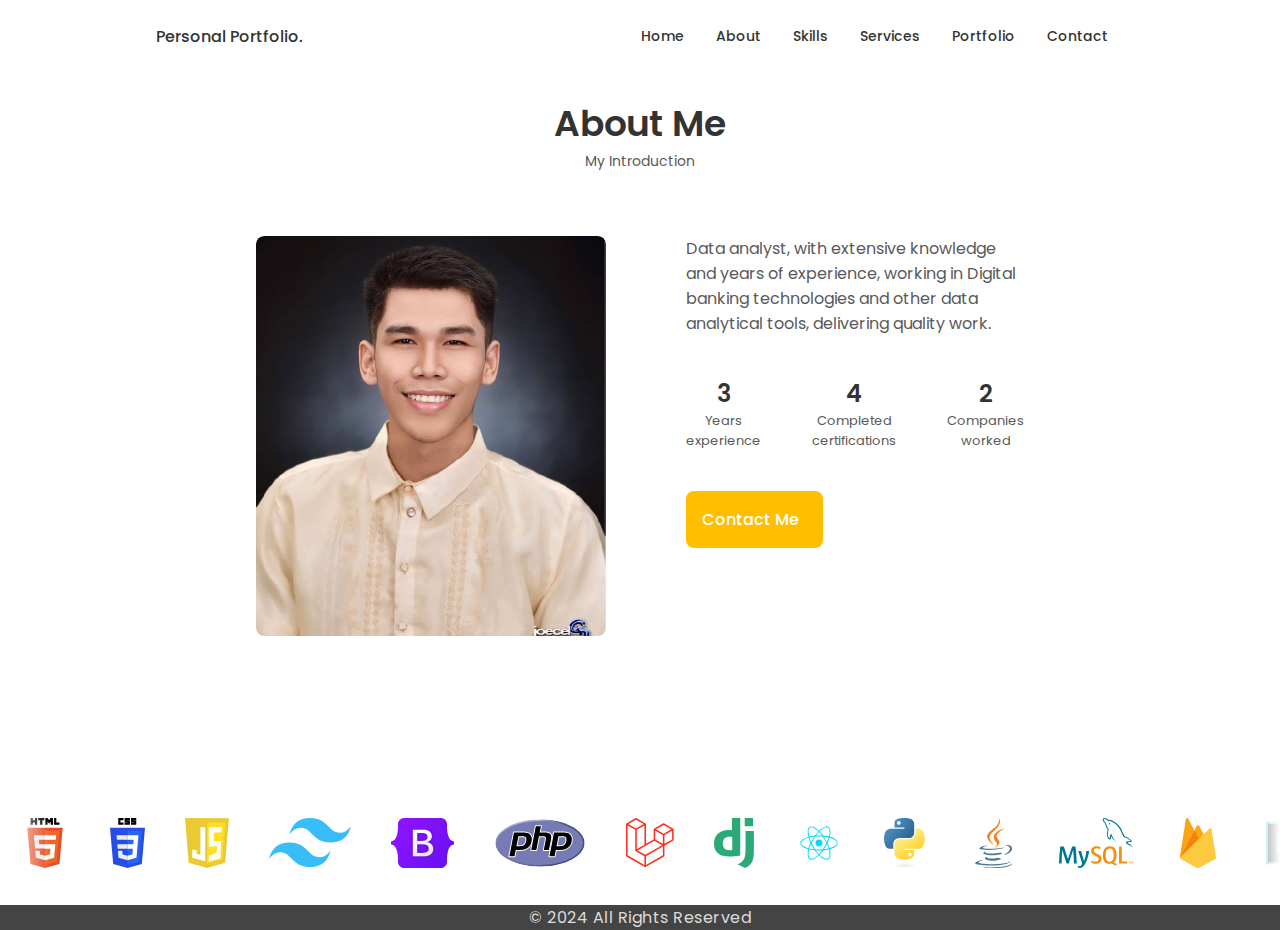
<file: about.html>
<!DOCTYPE html>
    <html lang="en">
    <head>
        <meta charset="UTF-8">
        <meta name="viewport" content="width=device-width, initial-scale=1.0">

        <!--==================== UNICONS ====================-->
        <link rel="stylesheet" href="https://unicons.iconscout.com/release/v4.0.0/css/line.css">
        
        <!--==================== SWIPER CSS ====================-->
        <link rel="stylesheet" href="./packages/css/swiper-bundle.min.css">
        
        <!--==================== CSS ====================-->
        <link rel="stylesheet" href="./packages/css/styles.css">

        <!--==================== slider ====================-->
        <link rel="stylesheet" href="./packages/css/slider.css">


        <!-- Link to Font Awesome -->
        <link href="https://cdnjs.cloudflare.com/ajax/libs/font-awesome/6.0.0-beta3/css/all.min.css" rel="stylesheet">
       

        <title>Prashanna</title>
    </head>
    <body>
        <!--==================== HEADER ====================-->
        <header class="header" id="header">
            <nav class="nav container">
                <a href="#" class="nav__logo">Personal Portfolio.</a>
                <div class="nav__menu" id="nav-menu">
                    <ul class="nav__list grid">
                        <li class="nav__item">
                            <a href="index.html" class="nav__link">
                                <i class="uil uil-estate nav__icon"></i>Home
                            </a>
                        </li>
                        <li class="nav__item">
                            <a href="about.html" class="nav__link">
                                <i class="uil uil-user nav__icon"></i>About
                            </a>
                        </li>
                        <li class="nav__item">
                            <a href="skills.html" class="nav__link">
                                <i class="uil uil-file-alt nav__icon"></i>Skills
                            </a>
                        </li>
                          <li class="nav__item">
                            <a href="#services" class="nav__link">
                                <i class="uil uil-briefcase-alt nav__icon"></i>Services
                            </a>
                        </li>
                        <li class="nav__item">
                            <a href="#portfolio" class="nav__link">
                                <i class="uil uil-scenery nav__icon"></i>Portfolio                                
                            </a>
                        </li>
                        <li class="nav__item">
                            <a href="contact.html" class="nav__link">
                                <i class="uil uil-message nav__icon"></i>Contact                               
                            </a>
                        </li>
                    </ul>
                    <i class="uil uil-times nav__close" id="nav-close"></i>
                </div>
                <div class="nav__btns">
                    <!-- Theme change button -->
                    <i class="uil uil-moon change-theme" id="theme-button"></i>

                    <div class="nav__toggle" id="nav-toggle">
                        <i class="uil uil-apps"></i>
                    </div>
                </div>
            </nav>
        </header>

        <!--==================== MAIN ====================-->
        <main class="main">
            

           <!--==================== ABOUT ====================-->
                <section class="about section" id="about">
                    <h2 class="section__title">About Me</h2>
                    <span class="section__subtitle">My Introduction</span>

                    <div class="about__container container grid">
                        <div class="slider about__img">
                            <div class="slider__image">
                                <img src="packages/images/jayr.jpg" alt="Image 1">
                            </div>
                            <div class="slider__image">
                                <img src="packages/images/jayr-2.jpg" alt="Image 2">
                            </div>
                            <div class="slider__image">
                                <img src="packages/images/jayr-3.jpg" alt="Image 2">
                            </div>
                        
                        </div>

                        <div class="about__data">
                            <p class="about__description">
                                Data analyst, with extensive knowledge and years of experience, 
                                working in Digital banking technologies and other data analytical tools, 
                                delivering quality work.
                            </p>
                            <div class="about__info">
                                <div>
                                    <span class="about__info-title" data-target="3">0</span>
                                    <span class="about__info-name">Years <br> experience</span>
                                </div>
                                <div>
                                    <span class="about__info-title" data-target="5">0</span>
                                    <span class="about__info-name">Completed <br> certifications</span>
                                </div>
                                <div>
                                    <span class="about__info-title" data-target="2">0</span>
                                    <span class="about__info-name">Companies <br> worked</span>
                                </div>
                            </div>

                            <div class="about__buttons">
                                <a href="contact.html" class="button button--flex home__button">
                                    Contact Me<i class="uil uil-message button__icon"></i>
                                </a>
                            </div>
                        </div>
                    </div>
                </section>
                
 
           <!-- carousel languages -->
<div class="logos">
    <div class="logos-slide">
        <img src="logos/HTML5_logo_and_wordmark.svg" class="logo" />
        <img src="logos/CSS3_logo_and_wordmark.svg" class="logo" />
        <img src="logos/JavaScript_Logo.svg" class="logo" />
        <img src="logos/Tailwind_CSS_Logo.svg" class="logo" />
        <img src="logos/Bootstrap_logo.svg" class="logo" />
        <img src="logos/PHP-logo.svg" class="logo" />
        <img src="logos/Laravel.svg" class="logo" />
        <img src="logos/django-logo-negative.svg" class="logo" />
        <img src="logos/react.svg" class="logo" />
        <img src="logos/Python-logo-notext.svg" class="logo" />
        <img src="logos/java-vertical.svg" class="logo" />
        <img src="logos/MySQL_logo.svg" class="logo" />
        <img src="logos/firebase-svgrepo-com.svg" class="logo" />
        <img src="logos/photoshop-svgrepo-com.svg" class="logo" />
        <img src="logos/adobe-premiere-svgrepo-com.svg" class="logo" />
        <img src="logos/adobe-illustrator-svgrepo-com.svg" class="logo" />
        <img src="logos/cpblack.svg" class="logo" />
        <img src="logos/canva-icon.svg" class="logo" />
        <img src="logos/figma-1-logo-svgrepo-com.svg" class="logo" />
        <img src="logos/HTML5_logo_and_wordmark.svg" class="logo" />
        <img src="logos/CSS3_logo_and_wordmark.svg" class="logo" />
        <img src="logos/JavaScript_Logo.svg" class="logo" />
        <img src="logos/Tailwind_CSS_Logo.svg" class="logo" />
        <img src="logos/Bootstrap_logo.svg" class="logo" />
        <img src="logos/PHP-logo.svg" class="logo" />
        <img src="logos/Laravel.svg" class="logo" />
        <img src="logos/django-logo-negative.svg" class="logo" />
        <img src="logos/react.svg" class="logo" />
        <img src="logos/Python-logo-notext.svg" class="logo" />
        <img src="logos/java-vertical.svg" class="logo" />
        <img src="logos/MySQL_logo.svg" class="logo" />
        <img src="logos/firebase-svgrepo-com.svg" class="logo" />
        <img src="logos/photoshop-svgrepo-com.svg" class="logo" />
        <img src="logos/adobe-premiere-svgrepo-com.svg" class="logo" />
        <img src="logos/adobe-illustrator-svgrepo-com.svg" class="logo" />
        <img src="logos/cpblack.svg" class="logo" />
        <img src="logos/canva-icon.svg" class="logo" />
        <img src="logos/figma-1-logo-svgrepo-com.svg" class="logo" />
    </div>
</div>
              
        
   
    </main>

     
    <!-- Separate Reserved Section -->
    <div class="reserved-container">
        © 2024 All Rights Reserved
    </div>


    <!--==================== SCROLL TOP ====================-->
    <a href="#" class="scrollup" id="scroll-up">
        <i class="uil uil-arrow-up scrollup__icon"></i>
    </a>
    

    <!--==================== SWIPER JS ====================-->
    <script src="./packages/js/swiper-bundle.min.js"></script>

    <!--==================== MAIN JS ====================-->
    <script src="./packages/js/main.js"></script>
</body>

</html>
</file>
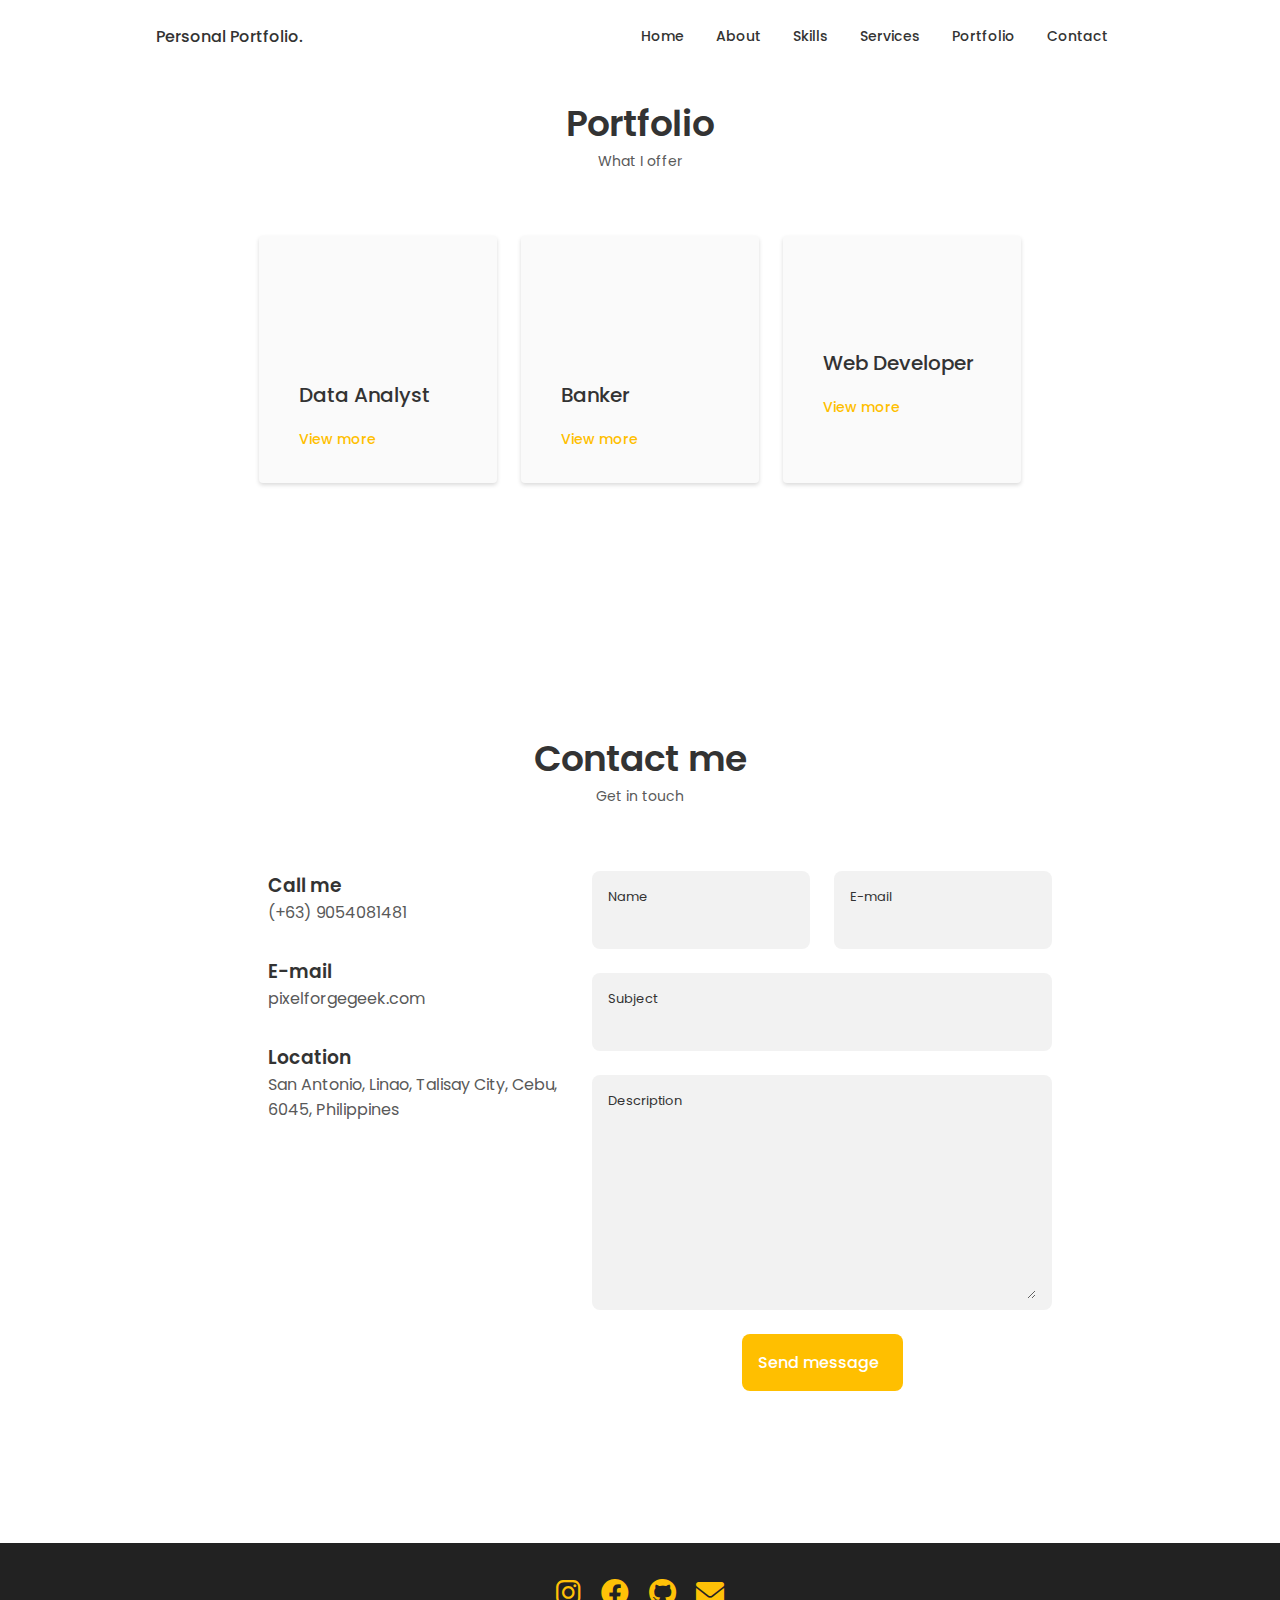
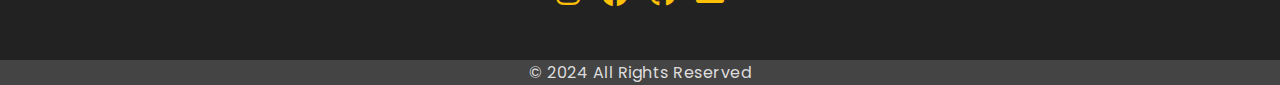
<file: portfolio.html>
<!DOCTYPE html>
    <html lang="en">
    <head>
        <meta charset="UTF-8">
        <meta name="viewport" content="width=device-width, initial-scale=1.0">

        <!--==================== UNICONS ====================-->
        <link rel="stylesheet" href="https://unicons.iconscout.com/release/v4.0.0/css/line.css">
        
        <!--==================== SWIPER CSS ====================-->
        <link rel="stylesheet" href="./packages/css/swiper-bundle.min.css">
        
        <!--==================== CSS ====================-->
        <link rel="stylesheet" href="./packages/css/styles.css">

        <!-- Link to Font Awesome -->
        <link href="https://cdnjs.cloudflare.com/ajax/libs/font-awesome/6.0.0-beta3/css/all.min.css" rel="stylesheet">
       

        <title>Prashanna</title>
    </head>
    <body>
        <!--==================== HEADER ====================-->
        <header class="header" id="header">
            <nav class="nav container">
                <a href="#" class="nav__logo">Personal Portfolio.</a>
                <div class="nav__menu" id="nav-menu">
                    <ul class="nav__list grid">
                        <li class="nav__item">
                            <a href="#home" class="nav__link">
                                <i class="uil uil-estate nav__icon"></i>Home
                            </a>
                        </li>
                        <li class="nav__item">
                            <a href="#about" class="nav__link">
                                <i class="uil uil-user nav__icon"></i>About
                            </a>
                        </li>
                        <li class="nav__item">
                            <a href="skills.html" class="nav__link">
                                <i class="uil uil-file-alt nav__icon"></i>Skills
                            </a>
                        </li>
                          <li class="nav__item">
                            <a href="#services" class="nav__link">
                                <i class="uil uil-briefcase-alt nav__icon"></i>Services
                            </a>
                        </li>
                        <li class="nav__item">
                            <a href="#portfolio" class="nav__link">
                                <i class="uil uil-scenery nav__icon"></i>Portfolio                                
                            </a>
                        </li>
                        <li class="nav__item">
                            <a href="#contact" class="nav__link">
                                <i class="uil uil-message nav__icon"></i>Contact                               
                            </a>
                        </li>
                    </ul>
                    <i class="uil uil-times nav__close" id="nav-close"></i>
                </div>
                <div class="nav__btns">
                    <!-- Theme change button -->
                    <i class="uil uil-moon change-theme" id="theme-button"></i>

                    <div class="nav__toggle" id="nav-toggle">
                        <i class="uil uil-apps"></i>
                    </div>
                </div>
            </nav>
        </header>

        <!--==================== MAIN ====================-->
        <main class="main"> 
      
        <!--==================== SERVICES ====================-->
        <section class="services section" id="services">
            <h2 class="section__title">Portfolio</h2>
            <span class="section__subtitle">What I offer</span>

            <div class="services__container container grid">
        <!--==================== SERVICES 1 ====================-->  
        <div class="services__content">
            <div>
                <i class="uil uil-analytics skills__icon"></i>
                <h3 class="services__title">Data Analyst<br></h3>
            </div>
            <span class="button button--flex button--small button--link services__button">
                View more
                <i class="uil uil-arrow-right button__icon"></i>
            </span>

            <div class="services__modal">
                <div class="services__modal-content">
                    <h4 class="services__modal-title">Data Analyst <br></h4>
                    <i class="uil uil-times services__modal-close"></i>

                    <ul class="services__modal-services grid">
                        <li class="services__modal-service">
                            <i class="uil uil-check-circle services__modal-icon"></i>
                            <p>I analize data systems.</p>
                        </li>

                        <li class="services__modal-service">
                            <i class="uil uil-check-circle services__modal-icon"></i>
                            <p>Automating information retrieval.</p>
                        </li>

                        <li class="services__modal-service">
                            <i class="uil uil-check-circle services__modal-icon"></i>
                            <p>Systematically applying statistical and logical techniques.</p>
                        </li>

                        <li class="services__modal-service">
                            <i class="uil uil-check-circle services__modal-icon"></i>
                            <p>Visualizing graphs, charts and preparing reports and dashboards.</p>
                        </li>
                    </ul>
                </div>
            </div>
        </div>  
        
        <!--==================== SERVICES 2 ====================--> 
        <div class="services__content">
            <div>
                <i class="uil uil-money-bill skills__icon"></i>
                <h3 class="services__title">Banker<br> </h3>
            </div>
            <span class="button button--flex button--small button--link services__button">
                View more
                <i class="uil uil-arrow-right button__icon"></i>
            </span>

            <div class="services__modal">
                <div class="services__modal-content">
                    <h4 class="services__modal-title">Banker<br></h4>
                    <i class="uil uil-times services__modal-close"></i>

                    <ul class="services__modal-services grid">
                        <li class="services__modal-service">
                            <i class="uil uil-check-circle services__modal-icon"></i>
                            <p>Assiting both personal and commercial clients with financial questions and needs.</p>
                        </li>

                        <li class="services__modal-service">
                            <i class="uil uil-check-circle services__modal-icon"></i>
                            <p>Maintain customer acoounts and help resolve disputes.</p>
                        </li>

                        <li class="services__modal-service">
                            <i class="uil uil-check-circle services__modal-icon"></i>
                            <p>Refer customers to loan officers or other financial specialist.</p>
                        </li>

                        <li class="services__modal-service">
                            <i class="uil uil-check-circle services__modal-icon"></i>
                            <p>Systematically applying statistical and logical techniques.</p>
                        </li>
                    </ul>
                </div>
            </div>
        </div>  
       
        <!--==================== SERVICES 3 ====================-->
        <div class="services__content">
            <div>
                <i class="uil uil-arrow services__icon"></i>
                <h3 class="services__title">Web Developer<br></h3>
            </div>
            <span class="button button--flex button--small button--link services__button">
                View more
                <i class="uil uil-arrow-right button__icon"></i>
            </span>

            <div class="services__modal">
                <div class="services__modal-content">
                    <h4 class="services__modal-title">Web  Developer<br></h4>
                    <i class="uil uil-times services__modal-close"></i>

                    <ul class="services__modal-services grid">
                        <li class="services__modal-service">
                            <i class="uil uil-check-circle services__modal-icon"></i>
                            <p>I develop the user interface.</p>
                        </li>

                        <li class="services__modal-service">
                            <i class="uil uil-check-circle services__modal-icon"></i>
                            <p>Webpage development.</p>
                        </li>

                        <li class="services__modal-service">
                            <i class="uil uil-check-circle services__modal-icon"></i>
                            <p>I create Ux element interactions.</p>
                        </li>

                        <li class="services__modal-service">
                            <i class="uil uil-check-circle services__modal-icon"></i>
                            <p>Well trained in WordPress.</p>
                        </li>
                    </ul>
                </div>
            </div>
        </div> 
  
       
        </div>
        </section>
 

        <!--==================== CONTACT ME ====================-->
        <section class="contact section" id="contact">
            <h2 class="section__title">Contact me</h2>
            <span class="section__subtitle">Get in touch</span>

            <div class="contact__container container grid">
                <div>
                    <div class="contact__information">
                        <i class="uil uil-phone-alt contact__icon"></i>

                        <div>
                            <h3 class="contact__title">Call me</h3>
                            <span class="contatc__subtitle">(+63) 9054081481</span>
                        </div>
                    </div>

                    <div class="contact__information">
                        <i class="uil uil-envelope contact__icon"></i>

                        <div>
                            <h3 class="contact__title">E-mail</h3>
                            <span class="contatc__subtitle">pixelforgegeek.com</span>
                        </div>
                    </div>

                    <div class="contact__information">
                       
                        <i class="uil uil-location-point contact__icon"></i>

                        <div>
                            
                            <h3 class="contact__title">Location</h3>
                            <span class="contatc__subtitle">San Antonio, Linao, Talisay City, Cebu, 6045, Philippines</span>
                            <iframe src="https://www.google.com/maps/embed?pb=!1m14!1m12!1m3!1d3552.809113421287!2d123.81333804623588!3d10.263044152711203!2m3!1f0!2f0!3f0!3m2!1i1024!2i768!4f13.1!5e1!3m2!1sen!2sph!4v1734757639768!5m2!1sen!2sph" width="300" height="230" style="border:0;" allowfullscreen="" loading="lazy" referrerpolicy="no-referrer-when-downgrade"></iframe>
                        </div>
                    </div>
                </div>

                <form action="" class="contact__form grid">
                    <div class="contact__inputs grid">
                        <div class="contact__content">
                            <label for="" class="contact__label">Name</label>
                            <input type="text" class="contact__input">
                        </div>

                        <div class="contact__content">
                            <label for="" class="contact__label">E-mail</label>
                            <input type="email" class="contact__input">
                        </div>
                    </div>

                    <div class="contact__content">
                        <label for="" class="contact__label">Subject</label>
                        <input type="text" class="contact__input">
                    </div>

                    <div class="contact__content">
                        <label for="" class="contact__label">Description</label>
                        <textarea name="" id="" cols="0" rows="7" class="contact__input"></textarea>
                    </div>

                    <div style="display: flex; justify-content: center; align-items: center; height: 100%;">
                        <a href="#" class="button button--flex">
                            Send message
                            <i class="uil uil-message button__icon"></i>
                        </a>
                    </div>
                    
                </form>
            </div>

        </section>
    </main>

    <!--==================== FOOTER ====================-->
    <footer>
        <div class="social-icons">
            <a href="https://instagram.com" target="_blank" aria-label="Instagram">
                <i class="fab fa-instagram"></i>
            </a>
            <a href="https://facebook.com" target="_blank" aria-label="Facebook">
                <i class="fab fa-facebook"></i>
            </a>
            <a href="https://github.com" target="_blank" aria-label="GitHub">
                <i class="fab fa-github"></i>
            </a>
            <a href="mailto:example@example.com" aria-label="Email">
                <i class="fas fa-envelope"></i>
            </a>
        </div>
    </footer>

    <!-- Separate Reserved Section -->
    <div class="reserved-container">
        © 2024 All Rights Reserved
    </div>


    <!--==================== SCROLL TOP ====================-->
    <a href="#" class="scrollup" id="scroll-up">
        <i class="uil uil-arrow-up scrollup__icon"></i>
    </a>
    

    <!--==================== SWIPER JS ====================-->
    <script src="./packages/js/swiper-bundle.min.js"></script>

    <!--==================== MAIN JS ====================-->
    <script src="./packages/js/main.js"></script>
</body>

</html>
</file>
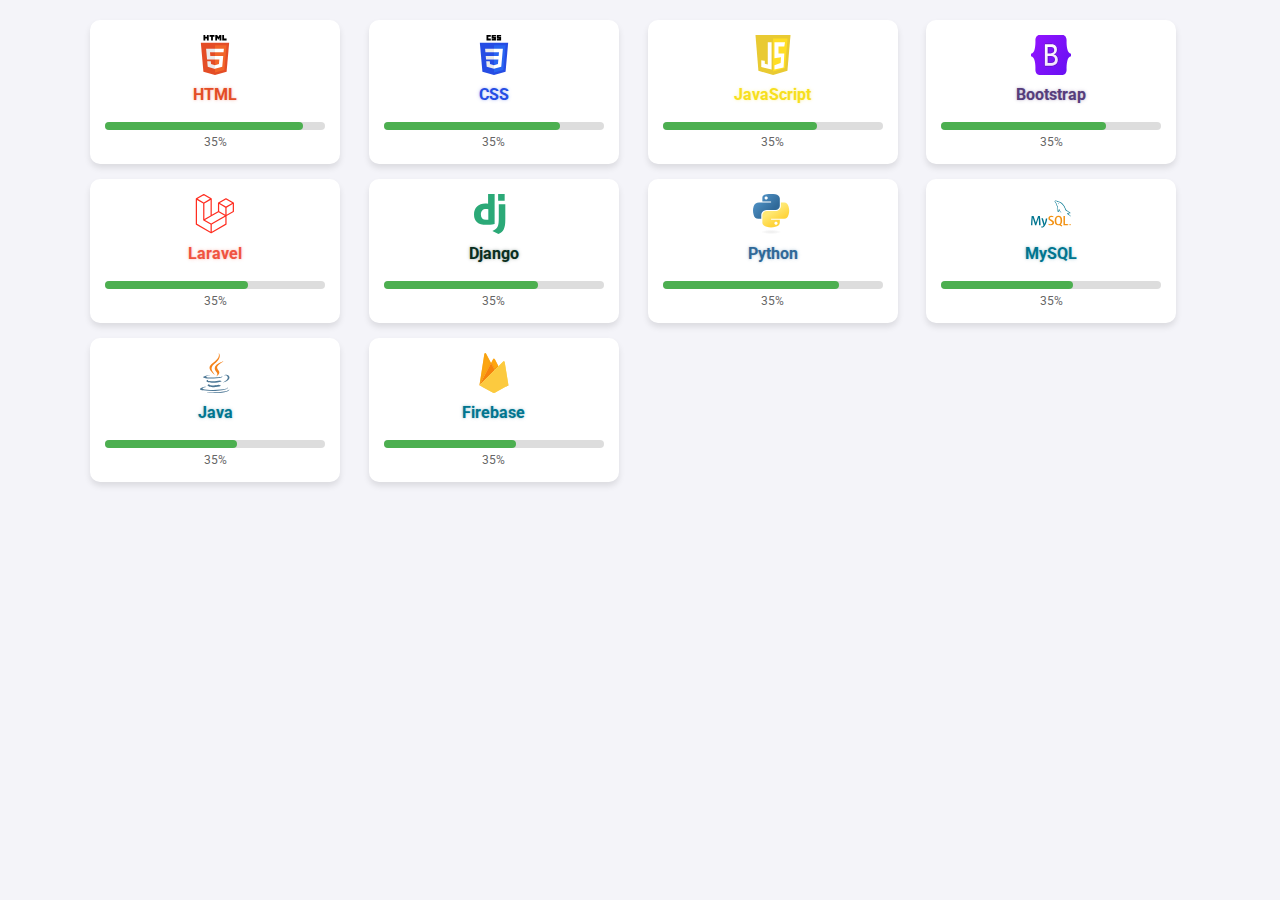
<file: sample.html>
<!DOCTYPE html>
<html lang="en">
<head>
    <meta charset="UTF-8">
    <meta name="viewport" content="width=device-width, initial-scale=1.0">
    <link rel="stylesheet" href="https://fonts.googleapis.com/css2?family=Roboto:wght@400;700&display=swap">
    <title>Skills Section</title>
    <style>
        * {
            box-sizing: border-box;
            margin: 0;
            padding: 0;
        }

        body {
            font-family: 'Roboto', sans-serif;
            background-color: #f4f4f9;
            color: #333;
            padding: 20px;
        }

        .skills-container {
            display: grid;
            grid-template-columns: repeat(auto-fit, minmax(250px, 1fr));
            gap: 15px;
            max-width: 1100px;
            margin: 0 auto;
        }

        .skill-card {
            background: #fff;
            border-radius: 10px;
            box-shadow: 0 4px 6px rgba(0, 0, 0, 0.1);
            padding: 15px;
            display: flex;
            flex-direction: column;
            align-items: center;
            text-align: center;
            max-width: 250px;
            width: 100%;
        }

        .skill-icon {
            width: 40px; /* Smaller icon */
            height: 40px;
            margin-bottom: 10px;
        }

        .skill-title {
            font-size: 16px;
            font-weight: 700;
            margin-bottom: 8px;
            text-shadow: 0 0 2px rgba(255, 255, 255, 0.3), 0 0 4px rgba(255, 255, 255, 0.2);
        }

        .html-title {
            color: #e44d26; /* HTML */
            text-shadow: 0 0 2px rgba(228, 77, 38, 0.3), 0 0 4px rgba(228, 77, 38, 0.2);
        }

        .css-title {
            color: #264de4; /* CSS */
            text-shadow: 0 0 2px rgba(38, 77, 228, 0.3), 0 0 4px rgba(38, 77, 228, 0.2);
        }

        .js-title {
            color: #f7df1e; /* JavaScript */
            text-shadow: 0 0 2px rgba(247, 223, 30, 0.3), 0 0 4px rgba(247, 223, 30, 0.2);
        }

        .bootstrap-title {
            color: #563d7c; /* Bootstrap */
            text-shadow: 0 0 2px rgba(86, 61, 124, 0.3), 0 0 4px rgba(86, 61, 124, 0.2);
        }

        .laravel-title {
            color: #f05340; /* Laravel */
            text-shadow: 0 0 2px rgba(240, 83, 64, 0.3), 0 0 4px rgba(240, 83, 64, 0.2);
        }

        .django-title {
            color: #092e20; /* Django */
            text-shadow: 0 0 2px rgba(9, 46, 32, 0.3), 0 0 4px rgba(9, 46, 32, 0.2);
        }

        .python-title {
            color: #306998; /* Python */
            text-shadow: 0 0 2px rgba(48, 105, 152, 0.3), 0 0 4px rgba(48, 105, 152, 0.2);
        }

        .mysql-title {
            color: #00758f; /* MySQL */
            text-shadow: 0 0 2px rgba(0, 117, 143, 0.3), 0 0 4px rgba(0, 117, 143, 0.2);
        }

        .skill-bar {
            width: 100%;
            background: #ddd;
            border-radius: 5px;
            height: 8px;
            margin-top: 10px;
            position: relative;
        }

        .skill-bar-fill {
            background: #4caf50;
            height: 100%;
            width: 0; /* Default width is 0 */
            border-radius: 5px;
            transition: width 2s ease-in-out; /* Smooth bar fill */
        }

        .skill-percentage {
            font-size: 12px;
            font-weight: 400;
            margin-top: 5px;
            color: #666;
        }

        /* Responsive styling */
        @media (max-width: 768px) {
            .skills-container {
                grid-template-columns: repeat(auto-fit, minmax(200px, 1fr)); /* Adjust for tablets */
            }

            .skill-card {
                max-width: 220px; /* Smaller card width */
                padding: 10px;
            }

            .skill-icon {
                width: 35px; /* Slightly smaller icons */
                height: 35px;
            }

            .skill-title {
                font-size: 14px; /* Smaller title */
            }
        }

        @media (max-width: 480px) {
            .skills-container {
                grid-template-columns: 1fr; /* Single column layout on mobile */
            }

            .skill-card {
                max-width: 100%; /* Full width on mobile */
            }

            .skill-icon {
                width: 30px; /* Even smaller icons for mobile */
                height: 30px;
            }

            .skill-title {
                font-size: 12px; /* Smaller titles for mobile */
            }

            .skill-bar {
                height: 6px; /* Slightly thinner bar for mobile */
            }
        }
    </style>
</head>
<body>

<section>
    <div class="skills-container">
        <!-- HTML -->
        <div class="skill-card">
            <img src="logos/HTML5_logo_and_wordmark.svg" alt="HTML Logo" class="skill-icon">
            <div class="skill-title html-title">HTML</div>
            <div class="skill-bar">
                <div class="skill-bar-fill" data-percentage="90"></div>
            </div>
            <div class="skill-percentage" data-target="90">0%</div>
        </div>

        <!-- CSS -->
        <div class="skill-card">
            <img src="logos/CSS3_logo_and_wordmark.svg" alt="CSS Logo" class="skill-icon">
            <div class="skill-title css-title">CSS</div>
            <div class="skill-bar">
                <div class="skill-bar-fill" data-percentage="80"></div>
            </div>
            <div class="skill-percentage" data-target="80">0%</div>
        </div>

        <!-- JavaScript -->
        <div class="skill-card">
            <img src="logos/JavaScript_Logo.svg" alt="JavaScript Logo" class="skill-icon">
            <div class="skill-title js-title">JavaScript</div>
            <div class="skill-bar">
                <div class="skill-bar-fill" data-percentage="70"></div>
            </div>
            <div class="skill-percentage" data-target="70">0%</div>
        </div>

        <!-- Bootstrap -->
        <div class="skill-card">
            <img src="logos/Bootstrap_logo.svg" alt="Bootstrap Logo" class="skill-icon">
            <div class="skill-title bootstrap-title">Bootstrap</div>
            <div class="skill-bar">
                <div class="skill-bar-fill" data-percentage="75"></div>
            </div>
            <div class="skill-percentage" data-target="75">0%</div>
        </div>

        <!-- Laravel -->
        <div class="skill-card">
            <img src="logos/Laravel.svg" alt="Laravel Logo" class="skill-icon">
            <div class="skill-title laravel-title">Laravel</div>
            <div class="skill-bar">
                <div class="skill-bar-fill" data-percentage="65"></div>
            </div>
            <div class="skill-percentage" data-target="65">0%</div>
        </div>

        <!-- Django -->
        <div class="skill-card">
            <img src="logos/django-logo-negative.svg" alt="Django Logo" class="skill-icon">
            <div class="skill-title django-title">Django</div>
            <div class="skill-bar">
                <div class="skill-bar-fill" data-percentage="70"></div>
            </div>
            <div class="skill-percentage" data-target="70">0%</div>
        </div>

        <!-- Python -->
        <div class="skill-card">
            <img src="logos/Python-logo-notext.svg" alt="Python Logo" class="skill-icon">
            <div class="skill-title python-title">Python</div>
            <div class="skill-bar">
                <div class="skill-bar-fill" data-percentage="80"></div>
            </div>
            <div class="skill-percentage" data-target="80">0%</div>
        </div>

        <!-- MySQL -->
        <div class="skill-card">
            <img src="logos/MySQL_logo.svg" alt="MySQL Logo" class="skill-icon">
            <div class="skill-title mysql-title">MySQL</div>
            <div class="skill-bar">
                <div class="skill-bar-fill" data-percentage="60"></div>
            </div>
            <div class="skill-percentage" data-target="60">0%</div>
        </div>

        <!-- MySQL -->
        <div class="skill-card">
            <img src="logos/java-vertical.svg" alt="MySQL Logo" class="skill-icon">
            <div class="skill-title mysql-title">Java</div>
            <div class="skill-bar">
                <div class="skill-bar-fill" data-percentage="60"></div>
            </div>
            <div class="skill-percentage" data-target="60">0%</div>
        </div>
        <!-- MySQL -->
        <div class="skill-card">
            <img src="logos/firebase-svgrepo-com.svg" alt="MySQL Logo" class="skill-icon">
            <div class="skill-title mysql-title">Firebase</div>
            <div class="skill-bar">
                <div class="skill-bar-fill" data-percentage="60"></div>
            </div>
            <div class="skill-percentage" data-target="60">0%</div>
        </div>
    </div>
</section>

<script>
    document.addEventListener('DOMContentLoaded', () => {
        const skillBars = document.querySelectorAll('.skill-bar-fill');
        const skillPercentages = document.querySelectorAll('.skill-percentage');

        // Animate the progress bar
        skillBars.forEach(bar => {
            const percentage = bar.getAttribute('data-percentage');
            setTimeout(() => {
                bar.style.width = `${percentage}%`; // Smooth fill with CSS transition
            }, 200); // Small delay to show animation
        });

        // Animate the percentage counter
        skillPercentages.forEach(counter => {
            const target = +counter.getAttribute('data-target');
            let count = 0;

            const updateCounter = () => {
                if (count < target) {
                    count += 1;
                    counter.textContent = `${count}%`;
                    setTimeout(updateCounter, 20); // Adjust speed by changing the timeout
                } else {
                    counter.textContent = `${target}%`;
                }
            };

            updateCounter();
        });
    });
</script>

</body>
</html>
</file>
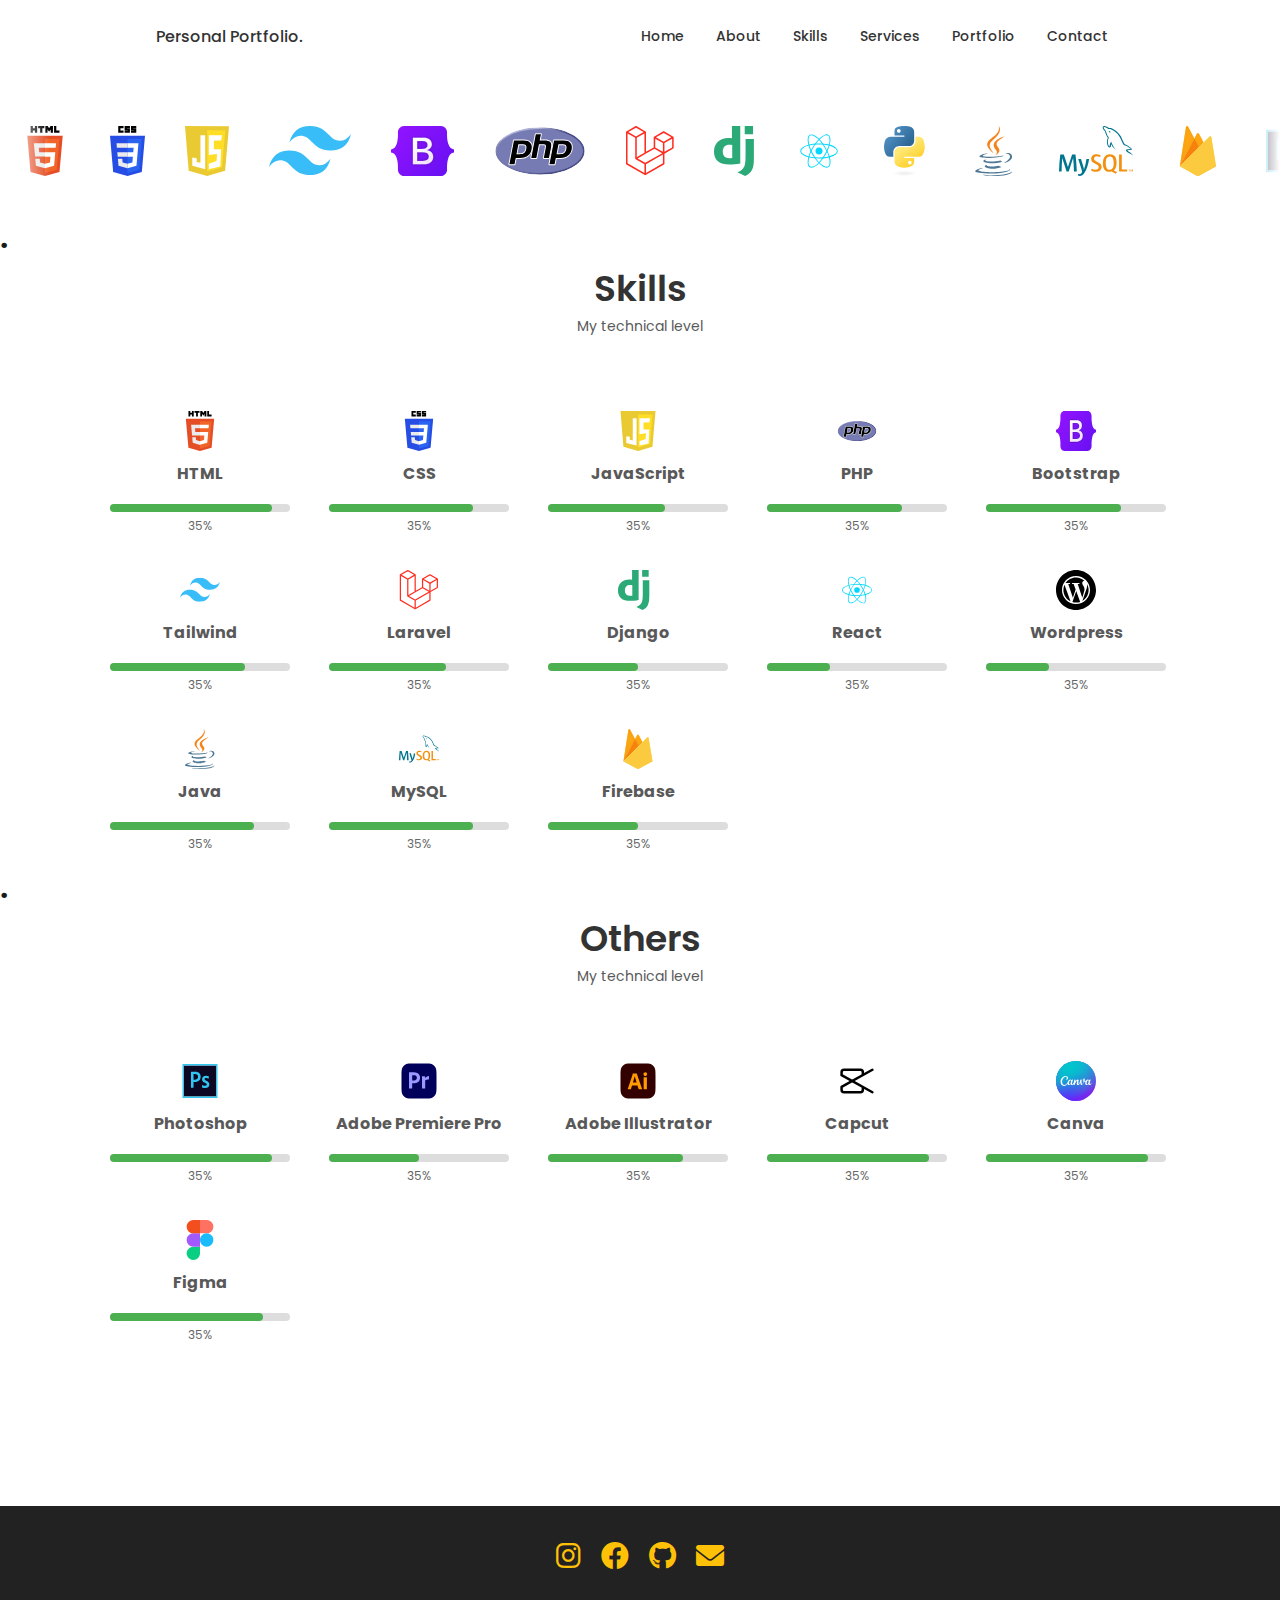
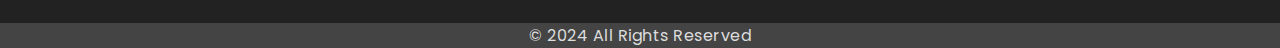
<file: skills.html>
<!DOCTYPE html>
    <html lang="en">
    <head>
        <meta charset="UTF-8">
        <meta name="viewport" content="width=device-width, initial-scale=1.0">

        <!--==================== UNICONS ====================-->
        <link rel="stylesheet" href="https://unicons.iconscout.com/release/v4.0.0/css/line.css">
        
        <!--==================== SWIPER CSS ====================-->
        <link rel="stylesheet" href="./packages/css/swiper-bundle.min.css">
        
        <!--==================== CSS ====================-->
        <link rel="stylesheet" href="./packages/css/styles.css">

        <!--==================== slider ====================-->
        <link rel="stylesheet" href="./packages/css/slider.css">


        <!-- Link to Font Awesome -->
        <link href="https://cdnjs.cloudflare.com/ajax/libs/font-awesome/6.0.0-beta3/css/all.min.css" rel="stylesheet">
    
        <title>Prashanna</title>
    </head>
    <body>
        
        <!--==================== HEADER ====================-->
        <header class="header" id="header">
            <nav class="nav container">
                <a href="#" class="nav__logo">Personal Portfolio.</a>
                <div class="nav__menu" id="nav-menu">
                    <ul class="nav__list grid">
                        <li class="nav__item">
                            <a href="index.html" class="nav__link">
                                <i class="uil uil-estate nav__icon"></i>Home
                            </a>
                        </li>
                        <li class="nav__item">
                            <a href="about.html" class="nav__link">
                                <i class="uil uil-user nav__icon"></i>About
                            </a>
                        </li>
                        <li class="nav__item">
                            <a href="skills.html" class="nav__link">
                                <i class="uil uil-file-alt nav__icon"></i>Skills
                            </a>
                        </li>
                          <li class="nav__item">
                            <a href="services.html" class="nav__link">
                                <i class="uil uil-briefcase-alt nav__icon"></i>Services
                            </a>
                        </li>
                        <li class="nav__item">
                            <a href="#portfolio" class="nav__link">
                                <i class="uil uil-scenery nav__icon"></i>Portfolio                                
                            </a>
                        </li>
                        <li class="nav__item">
                            <a href="contact.html" class="nav__link">
                                <i class="uil uil-message nav__icon"></i>Contact                               
                            </a>
                        </li>
                    </ul>
                    <i class="uil uil-times nav__close" id="nav-close"></i>
                </div>
                <div class="nav__btns">
                    <!-- Theme change button -->
                    <i class="uil uil-moon change-theme" id="theme-button"></i>

                    <div class="nav__toggle" id="nav-toggle">
                        <i class="uil uil-apps"></i>
                    </div>
                </div>
            </nav>
        </header>

        <!--==================== MAIN ====================-->
        <main class="main">
            <!--==================== SKILLS ====================-->
            <section class="skills section" id="skills">

                      <!-- carousel languages -->
           
                    <div class="logos">
                        <div class="logos-slide">
                            <img src="logos/HTML5_logo_and_wordmark.svg" class="logo" />
                            <img src="logos/CSS3_logo_and_wordmark.svg" class="logo" />
                            <img src="logos/JavaScript_Logo.svg" class="logo" />
                            <img src="logos/Tailwind_CSS_Logo.svg" class="logo" />
                            <img src="logos/Bootstrap_logo.svg" class="logo" />
                            <img src="logos/PHP-logo.svg" class="logo" />
                            <img src="logos/Laravel.svg" class="logo" />
                            <img src="logos/django-logo-negative.svg" class="logo" />
                            <img src="logos/react.svg" class="logo" />
                            <img src="logos/Python-logo-notext.svg" class="logo" />
                            <img src="logos/java-vertical.svg" class="logo" />
                            <img src="logos/MySQL_logo.svg" class="logo" />
                            <img src="logos/firebase-svgrepo-com.svg" class="logo" />
                            <img src="logos/photoshop-svgrepo-com.svg" class="logo" />
                            <img src="logos/adobe-premiere-svgrepo-com.svg" class="logo" />
                            <img src="logos/adobe-illustrator-svgrepo-com.svg" class="logo" />
                            <img src="logos/cpblack.svg" class="logo" />
                            <img src="logos/canva-icon.svg" class="logo" />
                            <img src="logos/figma-1-logo-svgrepo-com.svg" class="logo" />
                            <img src="logos/HTML5_logo_and_wordmark.svg" class="logo" />
                            <img src="logos/CSS3_logo_and_wordmark.svg" class="logo" />
                            <img src="logos/JavaScript_Logo.svg" class="logo" />
                            <img src="logos/Tailwind_CSS_Logo.svg" class="logo" />
                            <img src="logos/Bootstrap_logo.svg" class="logo" />
                            <img src="logos/PHP-logo.svg" class="logo" />
                            <img src="logos/Laravel.svg" class="logo" />
                            <img src="logos/django-logo-negative.svg" class="logo" />
                            <img src="logos/react.svg" class="logo" />
                            <img src="logos/Python-logo-notext.svg" class="logo" />
                            <img src="logos/java-vertical.svg" class="logo" />
                            <img src="logos/MySQL_logo.svg" class="logo" />
                            <img src="logos/firebase-svgrepo-com.svg" class="logo" />
                            <img src="logos/photoshop-svgrepo-com.svg" class="logo" />
                            <img src="logos/adobe-premiere-svgrepo-com.svg" class="logo" />
                            <img src="logos/adobe-illustrator-svgrepo-com.svg" class="logo" />
                            <img src="logos/cpblack.svg" class="logo" />
                            <img src="logos/canva-icon.svg" class="logo" />
                            <img src="logos/figma-1-logo-svgrepo-com.svg" class="logo" />
                        </div>
                    </div>
                    
                    <h1 style="color:#1a1a1a;" >.</h1>
                <h2 class="section__title">Skills</h2>
                <span class="section__subtitle">My technical level</span>
                

                    <div class="skills-container">
                        <!-- HTML -->
                        <div class="skill-card">
                            <img src="logos/HTML5_logo_and_wordmark.svg" alt="HTML Logo" class="skill-icon">
                            <div class="skill-title html-title">HTML</div>
                            <div class="skill-bar">
                                <div class="skill-bar-fill" data-percentage="90"></div>
                            </div>
                            <div class="skill-percentage" data-target="90">0%</div>
                        </div>
                
                        <!-- CSS -->
                        <div class="skill-card">
                            <img src="logos/CSS3_logo_and_wordmark.svg" alt="CSS Logo" class="skill-icon">
                            <div class="skill-title css-title">CSS</div>
                            <div class="skill-bar">
                                <div class="skill-bar-fill" data-percentage="80"></div>
                            </div>
                            <div class="skill-percentage" data-target="80">0%</div>
                        </div>
                
                        <!-- JavaScript -->
                        <div class="skill-card">
                            <img src="logos/JavaScript_Logo.svg" alt="JavaScript Logo" class="skill-icon">
                            <div class="skill-title js-title">JavaScript</div>
                            <div class="skill-bar">
                                <div class="skill-bar-fill" data-percentage="65"></div>
                            </div>
                            <div class="skill-percentage" data-target="65">0%</div>
                        </div>
                         <!-- php -->
                         <div class="skill-card">
                            <img src="logos/PHP-logo.svg" alt="Bootstrap Logo" class="skill-icon">
                            <div class="skill-title php-title">PHP</div>
                            <div class="skill-bar">
                                <div class="skill-bar-fill" data-percentage="75"></div>
                            </div>
                            <div class="skill-percentage" data-target="75">0%</div>
                        </div>
                
                        <!-- Bootstrap -->
                        <div class="skill-card">
                            <img src="logos/Bootstrap_logo.svg" alt="Bootstrap Logo" class="skill-icon">
                            <div class="skill-title bootstrap-title">Bootstrap</div>
                            <div class="skill-bar">
                                <div class="skill-bar-fill" data-percentage="75"></div>
                            </div>
                            <div class="skill-percentage" data-target="75">0%</div>
                        </div>
                        
                
                        <!-- Tailwind -->
                        <div class="skill-card">
                            <img src="logos/Tailwind_CSS_Logo.svg" alt="Bootstrap Logo" class="skill-icon">
                            <div class="skill-title tw-title">Tailwind</div>
                            <div class="skill-bar">
                                <div class="skill-bar-fill" data-percentage="75"></div>
                            </div>
                            <div class="skill-percentage" data-target="75">0%</div>
                        </div>
                
                        <!-- Laravel -->
                        <div class="skill-card">
                            <img src="logos/Laravel.svg" alt="Laravel Logo" class="skill-icon">
                            <div class="skill-title laravel-title">Laravel</div>
                            <div class="skill-bar">
                                <div class="skill-bar-fill" data-percentage="65"></div>
                            </div>
                            <div class="skill-percentage" data-target="65">0%</div>
                        </div>
                
                        <!-- Django -->
                        <div class="skill-card">
                            <img src="logos/django-logo-negative.svg" alt="Django Logo" class="skill-icon">
                            <div class="skill-title django-title">Django</div>
                            <div class="skill-bar">
                                <div class="skill-bar-fill" data-percentage="50"></div>
                            </div>
                            <div class="skill-percentage" data-target="50">0%</div>
                        </div>
                
                        <!-- Python -->
                        <div class="skill-card">
                            <img src="logos/react.svg" alt="Python Logo" class="skill-icon">
                            <div class="skill-title react-title">React</div>
                            <div class="skill-bar">
                                <div class="skill-bar-fill" data-percentage="35"></div>
                            </div>
                            <div class="skill-percentage" data-target="35">0%</div>
                        </div>
                        <!-- wordpress -->
                        <div class="skill-card">
                            <img src="logos/wordpress-logo-svgrepo-com.svg" alt="Python Logo" class="skill-icon">
                            <div class="skill-title capcut-title">Wordpress</div>
                            <div class="skill-bar">
                                <div class="skill-bar-fill" data-percentage="35"></div>
                            </div>
                            <div class="skill-percentage" data-target="35">0%</div>
                        </div>
                        <!-- Python -->
                        <div class="skill-card">
                            <img src="logos/java-vertical.svg" alt="Python Logo" class="skill-icon">
                            <div class="skill-title python-title">Java</div>
                            <div class="skill-bar">
                                <div class="skill-bar-fill" data-percentage="80"></div>
                            </div>
                            <div class="skill-percentage" data-target="80">0%</div>
                        </div>
                
                        <!-- MySQL -->
                        <div class="skill-card">
                            <img src="logos/MySQL_logo.svg" alt="MySQL Logo" class="skill-icon">
                            <div class="skill-title mysql-title">MySQL</div>
                            <div class="skill-bar">
                                <div class="skill-bar-fill" data-percentage="80"></div>
                            </div>
                            <div class="skill-percentage" data-target="80">0%</div>
                        </div>
                        <!-- Firebase -->
                        <div class="skill-card">
                            <img src="logos/firebase-svgrepo-com.svg" alt="MySQL Logo" class="skill-icon">
                            <div class="skill-title fb-title">Firebase</div>
                            <div class="skill-bar">
                                <div class="skill-bar-fill" data-percentage="50"></div>
                            </div>
                            <div class="skill-percentage" data-target="50">0%</div>
                        </div>
                    </div>
                </div>
                <h1 style="color:#1a1a1a;" >.</h1>
                <h2 class="section__title">Others</h2>
                <span class="section__subtitle">My technical level</span>

                <div class="skills-container">
                    <!-- HTML -->
                    <div class="skill-card">
                        <img src="logos/photoshop-svgrepo-com.svg" alt="HTML Logo" class="skill-icon">
                        <div class="skill-title ps-title">Photoshop</div>
                        <div class="skill-bar">
                            <div class="skill-bar-fill" data-percentage="90"></div>
                        </div>
                        <div class="skill-percentage" data-target="90">0%</div>
                    </div>
            
                    <!-- CSS -->
                    <div class="skill-card">
                        <img src="logos/adobe-premiere-svgrepo-com.svg" alt="CSS Logo" class="skill-icon">
                        <div class="skill-title pp-title">Adobe Premiere Pro</div>
                        <div class="skill-bar">
                            <div class="skill-bar-fill" data-percentage="50"></div>
                        </div>
                        <div class="skill-percentage" data-target="50">0%</div>
                    </div>
            
                    <!-- JavaScript -->
                    <div class="skill-card">
                        <img src="logos/adobe-illustrator-svgrepo-com.svg" alt="JavaScript Logo" class="skill-icon">
                        <div class="skill-title ai-title">Adobe Illustrator</div>
                        <div class="skill-bar">
                            <div class="skill-bar-fill" data-percentage="75"></div>
                        </div>
                        <div class="skill-percentage" data-target="75">0%</div>
                    </div>
                     <!-- capcut -->
                     <div class="skill-card">   
                        <img src="logos/cpblack.svg" alt="Bootstrap Logo" class="skill-icon">
                        <div class="skill-title cc-title">Capcut</div>
                        <div class="skill-bar">
                            <div class="skill-bar-fill" data-percentage="90"></div>
                        </div>
                        <div class="skill-percentage" data-target="90">0%</div>
                    </div>
            
                    <!-- Bootstrap -->
                    <div class="skill-card">
                        <img src="logos/canva-icon.svg" alt="Bootstrap Logo" class="skill-icon">
                        <div class="skill-title bootstrap-title">Canva</div>
                        <div class="skill-bar">
                            <div class="skill-bar-fill" data-percentage="90"></div>
                        </div>
                        <div class="skill-percentage" data-target="90">0%</div>
                    </div>
                    <!-- Bootstrap -->
                    <div class="skill-card">
                        <img src="logos/figma-1-logo-svgrepo-com.svg" alt="Bootstrap Logo" class="skill-icon">
                        <div class="skill-title capcut-title">Figma</div>
                        <div class="skill-bar">
                            <div class="skill-bar-fill" data-percentage="85"></div>
                        </div>
                        <div class="skill-percentage" data-target="85">0%</div>
                    </div>
                    
             
            </div>


            </section>
            
        </main>
    <!--==================== FOOTER ====================-->
    <footer>
        <div class="social-icons">
            <a href="https://instagram.com" target="_blank" aria-label="Instagram">
                <i class="fab fa-instagram"></i>
            </a>
            <a href="https://facebook.com" target="_blank" aria-label="Facebook">
                <i class="fab fa-facebook"></i>
            </a>
            <a href="https://github.com" target="_blank" aria-label="GitHub">
                <i class="fab fa-github"></i>
            </a>
            <a href="mailto:example@example.com" aria-label="Email">
                <i class="fas fa-envelope"></i>
            </a>
        </div>
    </footer>

    <!-- Separate Reserved Section -->
    <div class="reserved-container">
        © 2024 All Rights Reserved
    </div>


    <!--==================== SCROLL TOP ====================-->
    <a href="#" class="scrollup" id="scroll-up">
        <i class="uil uil-arrow-up scrollup__icon"></i>
    </a>
    

    <!--==================== SWIPER JS ====================-->
    <script src="./packages/js/swiper-bundle.min.js"></script>

    <!--==================== MAIN JS ====================-->
    <script src="./packages/js/main.js"></script>

    <script>
      document.addEventListener('DOMContentLoaded', () => {
  const skillBars = document.querySelectorAll('.skill-bar-fill');
  const skillPercentages = document.querySelectorAll('.skill-percentage');

  // Animate the progress bar
  skillBars.forEach(bar => {
      const percentage = bar.getAttribute('data-percentage');
      setTimeout(() => {
          bar.style.width = `${percentage}%`; // Smooth fill with CSS transition
      }, 200); // Small delay to show animation
  });

  // Animate the percentage counter
  skillPercentages.forEach(counter => {
      const target = +counter.getAttribute('data-target');
      let count = 0;

      const updateCounter = () => {
          if (count < target) {
              count += 1;
              counter.textContent = `${count}%`;
              setTimeout(updateCounter, 20); // Adjust speed by changing the timeout
          } else {
              counter.textContent = `${target}%`;
          }
      };

      updateCounter();
  });
});
    </script>
</body>

</html>
</file>
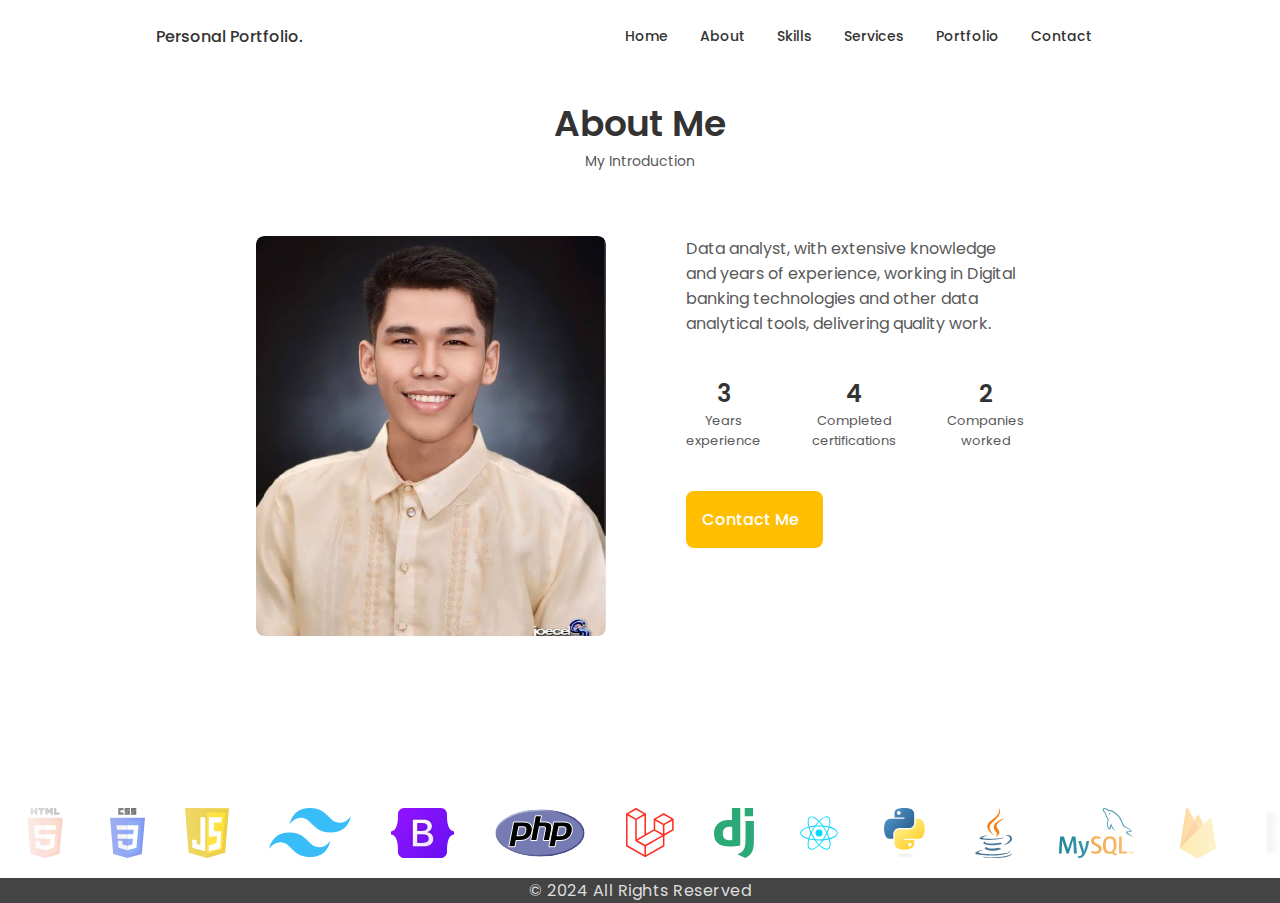
<file: Portfolio/about.html>
<!DOCTYPE html>
    <html lang="en">
    <head>
        <meta charset="UTF-8">
        <meta name="viewport" content="width=device-width, initial-scale=1.0">

        <!--==================== UNICONS ====================-->
        <link rel="stylesheet" href="https://unicons.iconscout.com/release/v4.0.0/css/line.css">
        
        <!--==================== SWIPER CSS ====================-->
        <link rel="stylesheet" href="./packages/css/swiper-bundle.min.css">
        
        <!--==================== CSS ====================-->
        <link rel="stylesheet" href="./packages/css/styles.css">

        <!--==================== slider ====================-->
        <link rel="stylesheet" href="./packages/css/slider.css">


        <!-- Link to Font Awesome -->
        <link href="https://cdnjs.cloudflare.com/ajax/libs/font-awesome/6.0.0-beta3/css/all.min.css" rel="stylesheet">
       

        <title>Prashanna</title>
    </head>
    <body>
        <!--==================== HEADER ====================-->
        <header class="header" id="header">
            <nav class="nav container">
                <a href="#" class="nav__logo">Personal Portfolio.</a>
                <div class="nav__menu" id="nav-menu">
                    <ul class="nav__list grid">
                        <li class="nav__item">
                            <a href="index.html" class="nav__link">
                                <i class="uil uil-estate nav__icon"></i>Home
                            </a>
                        </li>
                        <li class="nav__item">
                            <a href="about.html" class="nav__link">
                                <i class="uil uil-user nav__icon"></i>About
                            </a>
                        </li>
                        <li class="nav__item">
                            <a href="skills.html" class="nav__link">
                                <i class="uil uil-file-alt nav__icon"></i>Skills
                            </a>
                        </li>
                          <li class="nav__item">
                            <a href="#services" class="nav__link">
                                <i class="uil uil-briefcase-alt nav__icon"></i>Services
                            </a>
                        </li>
                        <li class="nav__item">
                            <a href="#portfolio" class="nav__link">
                                <i class="uil uil-scenery nav__icon"></i>Portfolio                                
                            </a>
                        </li>
                        <li class="nav__item">
                            <a href="contact.html" class="nav__link">
                                <i class="uil uil-message nav__icon"></i>Contact                               
                            </a>
                        </li>
                    </ul>
                    <i class="uil uil-times nav__close" id="nav-close"></i>
                </div>
                <div class="nav__btns">
                    <!-- Theme change button -->
                    <i class="uil uil-moon change-theme" id="theme-button"></i>

                    <div class="nav__toggle" id="nav-toggle">
                        <i class="uil uil-apps"></i>
                    </div>
                </div>
            </nav>
        </header>

        <!--==================== MAIN ====================-->
        <main class="main">
            

           <!--==================== ABOUT ====================-->
                <section class="about section" id="about">
                    <h2 class="section__title">About Me</h2>
                    <span class="section__subtitle">My Introduction</span>

                    <div class="about__container container grid">
                        <div class="slider about__img">
                            <div class="slider__image">
                                <img src="packages/images/jayr.jpg" alt="Image 1">
                            </div>
                            <div class="slider__image">
                                <img src="packages/images/jayr-2.jpg" alt="Image 2">
                            </div>
                            <div class="slider__image">
                                <img src="packages/images/jayr-3.jpg" alt="Image 2">
                            </div>
                        
                        </div>

                        <div class="about__data">
                            <p class="about__description">
                                Data analyst, with extensive knowledge and years of experience, 
                                working in Digital banking technologies and other data analytical tools, 
                                delivering quality work.
                            </p>
                            <div class="about__info">
                                <div>
                                    <span class="about__info-title" data-target="3">0</span>
                                    <span class="about__info-name">Years <br> experience</span>
                                </div>
                                <div>
                                    <span class="about__info-title" data-target="5">0</span>
                                    <span class="about__info-name">Completed <br> certifications</span>
                                </div>
                                <div>
                                    <span class="about__info-title" data-target="2">0</span>
                                    <span class="about__info-name">Companies <br> worked</span>
                                </div>
                            </div>

                            <div class="about__buttons">
                                <a href="#contact" class="button button--flex home__button">
                                    Contact Me<i class="uil uil-message button__icon"></i>
                                </a>
                            </div>
                        </div>
                    </div>
                </section>
                
 
           <!-- carousel languages -->
<div class="logos">
    <div class="logos-slide">
        <img src="logos/HTML5_logo_and_wordmark.svg" class="logo" />
        <img src="logos/CSS3_logo_and_wordmark.svg" class="logo" />
        <img src="logos/JavaScript_Logo.svg" class="logo" />
        <img src="logos/Tailwind_CSS_Logo.svg" class="logo" />
        <img src="logos/Bootstrap_logo.svg" class="logo" />
        <img src="logos/PHP-logo.svg" class="logo" />
        <img src="logos/Laravel.svg" class="logo" />
        <img src="logos/django-logo-negative.svg" class="logo" />
        <img src="logos/react.svg" class="logo" />
        <img src="logos/Python-logo-notext.svg" class="logo" />
        <img src="logos/java-vertical.svg" class="logo" />
        <img src="logos/MySQL_logo.svg" class="logo" />
        <img src="logos/firebase-svgrepo-com.svg" class="logo" />
        <img src="logos/photoshop-svgrepo-com.svg" class="logo" />
        <img src="logos/adobe-premiere-svgrepo-com.svg" class="logo" />
        <img src="logos/adobe-illustrator-svgrepo-com.svg" class="logo" />
        <img src="logos/cpblack.svg" class="logo" />
        <img src="logos/canva-icon.svg" class="logo" />
        <img src="logos/figma-1-logo-svgrepo-com.svg" class="logo" />
        <img src="logos/HTML5_logo_and_wordmark.svg" class="logo" />
        <img src="logos/CSS3_logo_and_wordmark.svg" class="logo" />
        <img src="logos/JavaScript_Logo.svg" class="logo" />
        <img src="logos/Tailwind_CSS_Logo.svg" class="logo" />
        <img src="logos/Bootstrap_logo.svg" class="logo" />
        <img src="logos/PHP-logo.svg" class="logo" />
        <img src="logos/Laravel.svg" class="logo" />
        <img src="logos/django-logo-negative.svg" class="logo" />
        <img src="logos/react.svg" class="logo" />
        <img src="logos/Python-logo-notext.svg" class="logo" />
        <img src="logos/java-vertical.svg" class="logo" />
        <img src="logos/MySQL_logo.svg" class="logo" />
        <img src="logos/firebase-svgrepo-com.svg" class="logo" />
        <img src="logos/photoshop-svgrepo-com.svg" class="logo" />
        <img src="logos/adobe-premiere-svgrepo-com.svg" class="logo" />
        <img src="logos/adobe-illustrator-svgrepo-com.svg" class="logo" />
        <img src="logos/cpblack.svg" class="logo" />
        <img src="logos/canva-icon.svg" class="logo" />
        <img src="logos/figma-1-logo-svgrepo-com.svg" class="logo" />
    </div>
</div>
              
        
   
    </main>

     
    <!-- Separate Reserved Section -->
    <div class="reserved-container">
        © 2024 All Rights Reserved
    </div>


    <!--==================== SCROLL TOP ====================-->
    <a href="#" class="scrollup" id="scroll-up">
        <i class="uil uil-arrow-up scrollup__icon"></i>
    </a>
    

    <!--==================== SWIPER JS ====================-->
    <script src="./packages/js/swiper-bundle.min.js"></script>

    <!--==================== MAIN JS ====================-->
    <script src="./packages/js/main.js"></script>
</body>

</html>
</file>
<file: packages/css/styles.css>
/* ==================== GOOGLE FONTS ====================*/
@import url("https://fonts.googleapis.com/css2?family=Poppins:wght@400;500;600&display=swap");

/*==================== VARIABLES CSS ====================*/
:root {
  --header-height: 3rem;

  /*========== Colors ==========*/
  /* Change favorite color */
  --hue-color: 190; /*Purple 250 - Green 142 - Blue 230 - Pink 340*/

/* White to Gold Palette with Dark Accents */
--first-color: hsl(45, 100%, 50%); /* Gold */
--first-color-second: hsl(45, 90%, 45%); /* Slightly darker gold */
--first-color-alt: hsl(45, 80%, 40%); /* Deeper gold */
--first-color-lighter: hsl(45, 95%, 70%); /* Lighter gold */
--title-color: hsl(0, 0%, 20%); /* Dark title text */
--text-color: hsl(0, 0%, 35%); /* Darker gray for main text */
--text-color-light: hsl(0, 0%, 50%); /* Medium gray for lighter text */
--input-color: hsl(0, 0%, 95%); /* Light input field */
--body-color: hsl(0, 0%, 100%); /* White background */
--container-color: hsl(0, 0%, 98%); /* Very light container */
--scroll-bar-color: hsl(0, 0%, 85%); /* Light gray scrollbar */
--scroll-thumb-color: hsl(45, 100%, 50%); /* Gold scrollbar thumb */


  /*========== Font and typography ==========*/
  --body-font: "Poppins", sans-serif;

  /* .5rem = 8px, 1rem = 16px, 1.5rem = 24px ... */
  --big-font-size: 2rem;
  --h1-font-size: 1.5rem;
  --h2-font-size: 1.25rem;
  --h3-font-size: 1.125rem;
  --normal-font-size: 0.938rem;
  --small-font-size: 0.813rem;
  --smaller-font-size: 0.75rem;

  /*========== Font weight ==========*/
  --font-medium: 500;
  --font-semi-bold: 600;

  /*========== Margenes Bottom ==========*/
  /* .25rem = 4px, .5rem = 8px, .75rem = 12px ... */
  --mb-0-25: 0.25rem;
  --mb-0-5: 0.5rem;
  --mb-0-75: 0.75rem;
  --mb-1: 1rem;
  --mb-1-5: 1.5rem;
  --mb-2: 2rem;
  --mb-2-5: 2.5rem;
  --mb-3: 3rem;

  /*========== z index ==========*/
  --z-tooltip: 10;
  --z-fixed: 100;
  --z-modal: 1000;
}

/* Font size for large devices */
@media screen and (min-width: 968px) {
  :root {
    --big-font-size: 3rem;
    --h1-font-size: 2.25rem;
    --h2-font-size: 1.5rem;
    --h3-font-size: 1.25rem;
    --normal-font-size: 1rem;
    --small-font-size: 0.875rem;
    --smaller-font-size: 0.813rem;
  }
}

/*========== Variables Dark theme ==========*/
body.dark-theme {
  /* HSL color mode */
 /* Dark and Gold Color Palette */
--first-color: hsl(45, 100%, 50%); /* Gold */
--first-color-second: hsl(45, 90%, 45%); /* Slightly darker gold */
--first-color-alt: hsl(45, 80%, 40%); /* Deeper gold */
--first-color-lighter: hsl(45, 95%, 65%); /* Lighter gold */
--title-color: hsl(0, 0%, 90%); /* Light text for dark background */
--text-color: hsl(0, 0%, 75%); /* Slightly dimmer light text */
--text-color-light: hsl(0, 0%, 60%); /* Even dimmer text */
--input-color: hsl(0, 0%, 20%); /* Dark input field */
--body-color: hsl(0, 0%, 10%); /* Very dark background */
--container-color: hsl(0, 0%, 15%); /* Slightly lighter container */
--scroll-bar-color: hsl(0, 0%, 25%); /* Dark scrollbar */
--scroll-thumb-color: hsl(45, 100%, 40%); /* Gold scrollbar thumb */

}

/*========== Button Dark/Light ==========*/
.nav__btns {
  display: flex;
  align-items: center;
}

.change-theme {
  font-size: 1.25rem;
  color: var(--title-color);
  margin-right: var(--mb-1);
  cursor: pointer;
}

.change-theme:hover {
  color: var(--first-color);
}

/*==================== BASE ====================*/

* {
  box-sizing: border-box;
  padding: 0;
  margin: 0;
}

html {
  scroll-behavior: smooth;
}

body {
  margin: 0 0 var(--header-height) 0;
  font-family: var(--body-font);
  font-size: var(--normal-font-size);
  background-color: var(--body-color);
  color: var(--text-color);
  /* padding: 20px; */
  /* padding: 15px; */
}

h1,
h2,
h3,
h4 {
  color: var(--title-color);
  font-weight: var(--font-semi-bold);
  
}

ul {
  list-style: none;
}

a {
  text-decoration: none;
}

img {
  width: 100%;
  height: auto;
}

 

/*==================== REUSABLE CSS CLASSES ====================*/
.section {
  padding: 2rem 0 4rem;
  margin-bottom: 120px;
}

.section__title {
  
  font-size: var(--h1-font-size);
}

.section__subtitle {
  display: block;
  font-size: var(--small-font-size);
  margin-bottom: var(--mb-2);
}

.section__title,
.section__subtitle {
 
  text-align: center;
}

/*==================== LAYOUT ====================*/

.container {
  max-width: 768px;
  margin-left: var(--mb-1-5);
  margin-right: var(--mb-1-5);
}

.grid {
  display: grid;
  gap: 1.5rem;
}

.header {
  width: 100%;
  position: fixed;
  bottom: 0;
  left: 0;
  z-index: var(--z-fixed);
  background-color: var(--body-color);
}

/*==================== NAV ====================*/
.nav {
  max-width: 968px;
  height: var(--header-height);
  display: flex;
  justify-content: space-between;
  align-items: center;
}

.nav__logo,
.nav__toggle {
  color: var(--title-color);
  font-weight: var(--font-medium);
}

.nav__logo:hover {
  color: var(--first-color);
}

.nav__toggle {
  font-size: 1.1rem;
  cursor: pointer;
}

.nav__toggle:hover {
  color: var(--first-color);
}

@media screen and (max-width: 767px) {
  .nav__menu {
    position: fixed;
    bottom: -100%;
    left: 0;
    width: 100%;
    background-color: var(--body-color);
    padding: 2rem 1.5rem 4rem;
    box-shadow: 0 -1px 4px rgba(0, 0, 0, 0.15);
    border-radius: 1.5rem 1.5rem 0 0;
    transition: 0.3s;
  }
}

.nav__list {
  grid-template-columns: repeat(3, 1fr);
  gap: 2rem;
}
.nav__link {
  display: flex;
  flex-direction: column;
  align-items: center;
  font-size: var(--small-font-size);
  color: var(--title-color);
  font-weight: var(--font-medium);
}

.nav__link:hover {
  color: var(--first-color);
}

.nav__icon {
  font-size: 1.2rem;
}

.nav__close {
  position: absolute;
  right: 1.3rem;
  bottom: 0.5rem;
  font-size: 1.5rem;
  cursor: pointer;
  color: var(--first-color);
}

.nav__close:hover {
  color: var(--first-color-alt);
}

/* show menu */
.show-menu {
  bottom: 0;
}

/* Active link */
.active-link {
  color: var(--first-color);
}

/* Change background header */
.scroll-header {
  box-shadow: 0 -1px 4px rgba(0, 0, 0, 0.15);
}

/*==================== HOME ====================*/

.home__container {
  gap: 1rem;
}

.home__content {
  grid-template-columns: 0.5fr 3fr;
  padding-top: 3.5rem;
  align-items: center;
}

.home__social {
  display: grid;
  grid-template-columns: max-content;
  row-gap: 1rem;
}

.home__social-icon {
  font-size: 1.25rem;
  color: var(--first-color);
}

.home__social-icon:hover {
  color: var(--first-color-alt);
}

.home__blob {
  width: 200px;
  fill: var(--first-color);
}

.home__blob-img {
  width: 220px;
}

.home__data {
  grid-column: 1/3;
}

.home__title {
  font-size: var(--big-font-size);
}

.home__subtitle {
  font-size: var(--h3-font-size);
  color: var(--text-color);
  font-weight: var(--font-medium);
  margin-bottom: var(--mb-0-75);
}

.home__description {
  margin-bottom: var(--mb-2);
}

.home__scroll {
  display: none;
}

.home__scroll-button {
  color: var(--first-color);
  transition: 0.3s;
}

.home__scroll-button:hover {
  transform: translateY(0.25rem);
}

.home__scroll-mouse {
  font-size: 2rem;
}

.home__scroll-name {
  font-size: var(--small-font-size);
  color: var(--title-color);
  font-weight: var(--font-medium);
  margin-right: var(--mb-0-25);
}

.home__scroll-arrow {
  font-size: 1.25rem;
}
/*==================== HOME ====================*/

/* Center content for mobile view */
@media screen and (max-width: 768px) {
  .home__container {
    gap: 1.5rem;
  }

  .home__content {
    grid-template-columns: 1fr;
    text-align: center;
  }

  .home__social {
    display: flex;
    justify-content: center; /* Centers the icons horizontally */
    gap: 1.5rem; /* Adjust the gap between icons */
  }
  
  .home__social-icon {
    font-size: 1.25rem;
    color: var(--first-color);
    transition: 0.3s;
  }
  
  .home__social-icon:hover {
    color: var(--first-color-alt);
  }

  .home__blob {
    margin: 0 auto;
  }

  .home__data {
    grid-column: 1 / -1;
  }

  .home__title {
    font-size: var(--h2-font-size);
  }

  .home__scroll {
    display: block;
    margin: 2rem auto 0;
    text-align: center;
  }

  .home__scroll-button {
    justify-content: center;
  }
}


/*==================== BUTTONS ====================*/

.button {
  display: inline-block;
  background-color: var(--first-color);
  color: #ffff;
  padding: 1rem;
  border-radius: 0.5rem;
  font-weight: var(--font-medium);
}

.button:hover {
  background-color: var(--first-color-alt);
}

.button__icon {
  font-size: 1.2rem;
  margin-left: var(--mb-0-5);
  transition: 0.3s;
}

.button--white {
  background-color: #fff;
  color: var(--first-color);
}

.button--white:hover {
  background-color: #fff;
}

.button--flex {
  display: inline-flex;
  align-items: center;
  transition: 0.3s;
}

.button--small {
  padding: 0.75rem 1rem;
}

.button--link {
  padding: 0;
  background-color: transparent;
  color: var(--first-color);
}

.button--link:hover {
  background-color: transparent;
  color: var(--first-color-alt);
}

/*==================== ABOUT ====================*/

.about__img {
  width: 200px;
  border-radius: 0.5rem;
  justify-self: center;
  align-items: center;
}

.about__description {
  text-align: center;
  margin-bottom: var(--mb-2-5);
}

.about__info {
  display: flex;
  justify-content: space-evenly;
  margin-bottom: var(--mb-2-5);
}

.about__info-title {
  font-size: var(--h2-font-size);
  font-weight: var(--font-semi-bold);
  color: var(--title-color);
}

.about__info-name {
  font-size: var(--smaller-font-size);
}

.about__info-title,
.about__info-name {
  display: block;
  text-align: center;
}

.about__buttons {
  display: flex;
  justify-content: center;
}

.slider {
  position: relative;
  width: 300px;
  height: 400px;
  overflow: hidden;
  border-radius: 0.5rem;
}

.slider__image {
  position: absolute;
  width: 100%;
  height: 100%;
  opacity: 0;
  transition: opacity 1s ease-in-out;
}

.slider__image img {
  width: 100%;
  height: 100%;
  object-fit: cover;
  border-radius: 0.5rem;
}

.slider__image.active {
  opacity: 1;
}
/*==================== SKILLS ====================*/

.skills__container {
  row-gap: 0;
}

.skills__header {
  display: flex;
  align-items: center;
  margin-bottom: var(--mb-2-5);
  cursor: pointer;
}

.skills__icon,
.skills__arrow {
  font-size: 2rem;
  color: var(--first-color);
}

.skills__icon {
  margin-right: var(--mb-0-75);
}

.skills__title {
  font-size: var(--h3-font-size);
}

.skills__subtitle {
  font-size: var(--small-font-size);
  color: var(--text-color-light);
}

.skills__arrow {
  margin-left: auto;
  transition: 0.4s;
}

.skills__list {
  row-gap: 1.5rem;
  padding-left: 2.7rem;
}

.skills__titles {
  display: flex;
  justify-content: space-between;
  margin-bottom: var(--mb-0-5);
}

.skills__name {
  font-size: var(--normal-font-size);
  font-weight: var(--font-medium);
}

.skills__bar,
.skills__percentage {
  height: 5px;
  border-radius: 0.25rem;
}

.skills__bar {
  background-color: var(--first-color-lighter);
}

.skills__percentage {
  display: block;
  background-color: var(--first-color);
}

.skills__html {
  width: 90%;
}

.skills__css {
  width: 80%;
}

.skills__js {
  width: 60%;
}

.skills__wordpress {
  width: 70%;
}

.skills__python {
  width: 60%;
}

.skills__tab {
  width: 70%;
}

.skills__sql {
  width: 50%;
}

.skills__google {
  width: 70%;
}

.skills__bank {
  width: 80%;
}

.skills__google {
  width: 70%;
}

.skills__counter {
  width: 80%;
}

.skills__office {
  width: 90%;
}

.skills__close .skills__list {
  height: 0;
  overflow: hidden;
}

.skills__open .skills__list {
  height: max-content;
  margin-bottom: var(--mb-2-5);
}

.skills__open .skills__arrow {
  transform: rotate(-180deg);
}

/*==================== QUALIFICATION ====================*/
.qualification__tabs {
  display: flex;
  justify-content: space-evenly;
  margin-bottom: var(--mb-2);
}

.qualification__button {
  font-size: var(--h3-font-size);
  font-weight: var(--font-medium);
  cursor: pointer;
}

.qualification__button:hover {
  color: var(--first-color);
}

.qualification__icon {
  font-size: 1.8rem;
  margin-right: var(--mb-0-25);
}

.qualification__data {
  display: grid;
  grid-template-columns: 1fr max-content 1fr;
  column-gap: 1.5rem;
}

.qualification__title {
  font-size: var(--normal-font-size);
  font-weight: var(--font-medium);
}

.qualification__subtitle {
  display: inline-block;
  font-size: var(--small-font-size);
  margin-bottom: var(--mb-1);
}

.qualification__calendar {
  font-size: var(--smaller-font-size);
  color: var(--text-color-light);
  /* margin-bottom: var(--mb-1) */
}

.qualification__rounder {
  display: inline-block;
  width: 13px;
  height: 13px;
  background-color: var(--first-color);
  border-radius: 50%;
}

.qualification__line {
  display: block;
  width: 1px;
  height: 100%;
  background-color: var(--first-color);
  transform: translate(6px, -7px);
}

.qualification__content[data-content] {
  display: none;
}

.qualification__active[data-content] {
  display: block;
}

.qualification__button.qualification__active {
  color: var(--first-color);
}

/*==================== SERVICES ====================*/
.services__container {
  gap: 1.5rem;
  grid-template-columns: repeat(2, 1fr);
}

.services__content {
  position: relative;
  background-color: var(--container-color);
  padding: 3.5rem 0.5rem 1.25rem 1.5rem;
  border-radius: 0.25rem;
  box-shadow: 0 2px 4px rgba(0, 0, 0, 0.15);
  transition: 0.3s;
}

.services__content:hover {
  box-shadow: 0 4px 8px rgba(0, 0, 0, 0.3);
}

.services__icon {
  display: block;
  font-size: 1.5rem;
  color: var(--first-color);
  margin-bottom: var(--mb-1);
}

.services__title {
  font-size: var(--h3-font-size);
  margin-bottom: var(--mb-1);
  font-weight: var(--font-medium);
}

.services__button {
  cursor: pointer;
  font-size: var(--small-font-size);
}

.services__button:hover .button__icon {
  transform: translateX(0.25rem);
}

.services__modal {
  position: fixed;
  top: 0;
  left: 0;
  right: 0;
  bottom: 0;
  background-color: rgba(0, 0, 0, 0.9);

  display: flex;
  align-items: center;
  justify-content: center;
  padding: 0 1rem;
  z-index: var(--z-modal);
  opacity: 0;
  visibility: hidden;
  transition: 0.3s;
}

.services__modal-content {
  position: relative;
  background-color: var(--container-color);
  padding: 1.5rem;
  border-radius: 0.5rem;
}

.services__modal-services {
  row-gap: 1rem;
}

.services__modal-service {
  display: flex;
}

.services__modal-title {
  font-size: var(--h3-font-size);
  font-weight: var(--font-medium);
  margin-bottom: var(--mb-1-5);
}

.services__modal-close {
  position: absolute;
  top: 1rem;
  right: 1rem;
  font-size: 1.5rem;
  color: var(--first-color);
  cursor: pointer;
}

.services__modal-icon {
  color: var(--first-color);
  margin-right: var(--mb-0-25);
}

/* Active Modal */
.active-modal {
  opacity: 1;
  visibility: visible;
}

/*==================== PORTFOLIO ====================*/

.portfolio__container {
  overflow: initial;
}

.portfolio__content {
  padding: 0 1.5rem;
}

.portfolio__img {
  width: 265px;
  border-radius: 0.5rem;
  justify-self: center;
}

.portfolio__title {
  font-size: var(--h3-font-size);
  margin-bottom: var(--mb-0-5);
}

.portfolio__description {
  margin-bottom: var(--mb-0-75);
}

.portfolio__button:hover .button__icon {
  transform: translateX(0.25rem);
}

.swiper-button-prev::after,
.swiper-button-next::after {
  content: "";
}

.swiper-portfolio-icon {
  font-size: 2rem;
  color: var(--first-color);
}

.swiper-button-prev {
  left: -0.5rem;
}

.swiper-button-next {
  right: -0.5rem;
}

.swiper-container-horizontal > .swiper-pagination-bullets {
  bottom: -2.5rem;
}

.swiper-pagination-bullet-active {
  background-color: var(--first-color);
}

.swiper-button-prev,
.swiper-button-next,
.swiper-pagination-bullet {
  outline: none;
}
/*==================== PROJECT IN MIND ====================*/
.project {
  text-align: center;
}

.project__bg {
  background-color: var(--first-color-second);
  padding-top: 3rem;
}

.project__title {
  font-size: var(--h2-font-size);
  margin-bottom: var(--mb-0-75);
}

.project__description {
  margin-bottom: var(--mb-1-5);
}

.project__title,
.project__description {
  color: #fff;
}

.project__img {
  width: 232px;
  justify-self: center;
}

/*==================== TESTIMONIAL ====================*/
.testimonial__data,
.testimonial__header {
  display: flex;
}

.testimonial__data {
  justify-content: space-between;
  margin-bottom: var(--mb-1);
}

.testimonial__img {
  width: 60px;
  height: 60px;
  border-radius: 50%;
  margin-right: var(--mb-0-75);
}

.testimonial__name {
  font-size: var(--h3-font-size);
  font-weight: var(--font-medium);
}

.testimonial__client {
  font-size: var(--small-font-size);
  color: var(--text-color-light);
}

.testimonial__description {
  margin-bottom: var(--mb-2-5);
}

.testimonial__icon-star {
  color: var(--first-color);
}

.swiper-container .swiper-pagination-testimonial {
  bottom: 0;
}

/*==================== CONTACT ME ====================*/
.contact__container {
  row-gap: 3rem;
}

.contact__information {
  display: flex;
  margin-bottom: var(--mb-2);
}

.contact__icon {
  font-size: 1.5rem;
  color: var(--first-color);
  margin-right: var(--mb-0-75);
}

.content__title {
  font-size: var(--h3-font-size);
  font-weight: var(--font-medium);
}

.contact__subtitle {
  font-size: var(--small-font-size);
  color: var(--text-color-light);
}

.contact__content {
  background-color: var(--input-color);
  border-radius: 0.5rem;
  padding: 0.75rem 1rem 0.25rem;
}

.contact__label {
  font-size: var(--smaller-font-size);
  color: var(--title-color);
}

.contact__input {
  width: 100%;
  background-color: var(--input-color);
  color: var(--text-color);
  font-family: var(--body-font);
  font-size: var(--normal-font-size);
  border: none;
  outline: none;
  padding: 0.25rem 0.5rem 0.5rem 0;
}

/* footer */
    footer {
            background-color: #222; /* Dark background */
            color: #ffc107; /* Gold text color */
            text-align: center;
            padding: 30px 20px;
        }

        .social-icons {
            display: flex;
            justify-content: center;
            gap: 20px; /* Space between icons */
            margin-bottom: 15px; /* Space between icons and reserved text */
        }

        .social-icons a {
            color: #ffc107; /* Gold */
            font-size: 28px; /* Larger icon size */
            text-decoration: none;
            transition: transform 0.3s ease, color 0.3s ease;
        }

        .social-icons a:hover {
            color: white; /* White on hover */
            transform: scale(1.2); /* Slight zoom effect */
        }

        .reserved-container {
            background-color: #444; /* Darker background for separation */
            text-align: center;
            color: #ddd; /* Softer white for contrast */
            font-size: 16px; /* Slightly larger text */
            letter-spacing: 0.5px; /* Improve readability */
            margin: 0; /* No margin to eliminate the gap */
            padding: 0; /* No padding */
        }

        /* Responsive Design */
        @media (max-width: 600px) {
            .social-icons a {
                font-size: 24px; /* Adjust icon size for smaller screens */
            }

            .reserved-container {
                font-size: 14px; /* Adjust text size for smaller screens */
            }
        }

/*========== SCROLL UP ==========*/
.scrollup {
  position: fixed;
  right: 1rem;
  bottom: -20%;
  background-color: var(--first-color);
  opacity: 0.8;
  padding: 0 0.3rem;
  border-radius: 0.4rem;
  z-index: var(--z-tooltip);
  transition: 0.4s;
}

.scrollup:hover {
  background-color: var(--first-color-alt);
}

.scrollup__icon {
  font-size: 1.5rem;
  color: #fff;
}

/* Show scroll */
.show-scroll {
  bottom: 5rem;
}

/*========== SCROLL BAR ==========*/
::-webkit-scrollbar {
  width: 0.6rem;
  background-color: var(--scroll-bar-color);
  border-radius: 0.5rem;
}

::-webkit-scrollbar-thumb {
  background-color: var(--scroll-thumb-color);
  border-radius: 0.5rem;
}

::-webkit-scrollbar-thumb:hover {
  background-color: var(--text-color-light);
}

/*==================== MEDIA QUERIES ====================*/
/* For small devices */
@media screen and (max-width: 380px) {
  .container {
    margin-left: var(--mb-1);
    margin-right: var(--mb-1);
  }

  .nav__menu {
    padding: 2rem 0.25rem 4rem;
  }

  .nav__list {
    column-gap: 0;
  }

  .home__content {
    grid-template-columns: 0.35fr 3fr;
  }

  .home__blob {
    width: 250px;
  }

  .home__social-icon {
    width: 30px;
  }

  .home__subtitle {
    font-size: 24px;
  }

  .home__description {
    font-size: 18px;
  }

  .home__button {
    font-size: 20px;
  }

  .skills__title {
    font-size: var(--normal-font-size);
  }
  .qualification__data {
    gap: 0.5rem;
  }

  .services__container {
    grid-template-columns: max-content;
    justify-content: center;
  }

  .services__content {
    padding-right: 3.5rem;
  }
  .services__modal {
    padding: 0 0.5rem;
  }

  .project__img {
    width: 200px;
  }

  .testimonial__header,
  .testimonial__data {
    flex-direction: column;
    align-items: center;
  }

  .testimonial__img {
    margin-right: 0;
    margin-bottom: var(--mb-0-25);
  }

  .testimonial__data,
  .testimonial__description {
    text-align: center;
  }
}

/* For medium devices */
@media screen and (min-width: 568px) {
  .home__content {
    grid-template-columns: max-content 1fr 1fr;
  }

  .home__data {
    grid-column: initial;
  }
  .home__img {
    order: 1;
    justify-self: center;
  }

  .about__container,
  .skills_container,
  .portfolio__content,
  .project__container,
  .contact__container,
  .footer__container {
    grid-template-columns: repeat(2, 1fr);
  }

  .qualification__sections {
    display: grid;
    grid-template-columns: 0.6fr;
    justify-content: center;
  }

  @media screen and (min-width: 768px) {
    .container {
      margin-left: auto;
      margin-right: auto;
    }

    .body {
      margin: 0;
    }
    .section {
      padding: 6rem 0 2rem;
    }
    .section__subtitle {
      margin-bottom: 4rem;
    }
    .header {
      top: 0;
      bottom: initial;
    }

    .header,
    .main,
    .footer__container {
      padding: 0 1rem;
    }

    .nav {
      height: calc(var(--header-height) + 1.5rem);
      column-gap: 1rem;
    }
    .nav__icon,
    .nav__close,
    .nav__toggle {
      display: none;
    }

    .nav__list {
      display: flex;
      column-gap: 2rem;
    }

    .nav__menu {
      margin-left: auto;
    }
    .change-theme {
      margin: 0;
    }

    .home__container {
      row-gap: 5rem;
    }

    .home__content {
      padding-top: 5.5rem;
      column-gap: 2rem;
    }
    .home__blob {
      width: 270px;
    }
    .home__scroll {
      display: block;
    }
    .home__scroll-button {
      margin-left: 3rem;
    }
    .about__container {
      column-gap: 5rem;
    }
    .about__img {
      width: 350px;
    }
    .about__description {
      text-align: initial;
    }
    .about__info {
      justify-content: space-between;
    }
    .about__buttons {
      justify-content: initial;
    }
    .qualification__tabs {
      justify-content: center;
    }
    .qualification__button {
      margin: 0 var(--mb-1);
    }

    .qualification__sections {
      grid-template-columns: 0.5fr;
    }
    .services__container {
      grid-template-columns: repeat(3, 218px);
      justify-content: center;
    }
    .services__icon {
      font-size: 2rem;
    }
    .services__content {
      padding: 6rem 0 2rem 2.5rem;
    }

    .services__modal-content {
      width: 450px;
    }
    .portfolio__img {
      width: 320px;
    }
    .portfolio__content {
      align-items: center;
    }
    .project {
      text-align: initial;
    }
    .project__bg {
      background: none;
    }
    .project__container {
      background-color: var(--first-color-second);
      border-radius: 1rem;
      padding: 3rem 2.5rem 0;
      grid-template-columns: 1fr max-content;
      column-gap: 3rem;
    }
    .project__data {
      padding-top: 0.8rem;
    }
    .footer__container {
      grid-template-columns: repeat(3, 1fr);
    }
    .footer__bg {
      padding: 3rem 0 3.5rem;
    }

    .footer__links {
      flex-direction: row;
      column-gap: 2rem;
    }
    .footer__socials {
      justify-self: flex-end;
    }
    .footer__copy {
      margin-top: 4.5rem;
    }
  }
}

/* For large devices */
@media screen and (min-width: 1024px) {
  body {
    margin: 0;
  }

  .header,
  .main,
  .footer__container {
    padding: 0;
  }
  .home__blob {
    width: 320px;
  }
  .home__social {
    transform: translateX(-6rem);
  }
  .services__container {
    grid-template-columns: repeat(3, 238px);
  }
  .portfolio__content {
    column-gap: 5rem;
  }

  .project__container {
    padding-bottom: 30px;
  }

  .swiper-portfolio-icon {
    font-size: 3.5rem;
  }
  .swiper-button-prev {
    left: -3.5rem;
  }
  .swiper-button-next {
    right: -3.5rem;
  }
  .swiper-container-horizontal > .swiper-pagination-bullets {
    bottom: -4.5rem;
  }

  .contact__form {
    width: 460px;
  }
  .contact__inputs {
    grid-template-columns: repeat(2, 1fr);
  }
}

/* slider  */
 
/* Skills Container */
.skills-container {
  display: grid;
  grid-template-columns: repeat(5, 1fr); /* Default: 5 columns for large screens */
  gap: 15px;
  max-width: 1100px;
  margin: 0 auto; /* Centering on the page */
  justify-content: center; /* Center the grid horizontally */
  padding: 0 10px; /* Add padding to ensure spacing on smaller screens */
}

/* Skill Card */
.skill-card {
  border-radius: 10px;
  padding: 10px;
  display: flex;
  flex-direction: column;
  align-items: center;
  text-align: center;
  max-width: 200px;
  width: 100%;
}

.skill-icon {
  width: 40px;
  height: 40px;
  margin-bottom: 10px;
}

.skill-title {
  font-size: 16px;
  font-weight: 700;
  margin-bottom: 8px;
}

/* Skill Bar */
.skill-bar {
  width: 100%;
  background: #ddd;
  border-radius: 5px;
  height: 8px;
  margin-top: 10px;
  position: relative;
}

.skill-bar-fill {
  background: #4caf50;
  height: 100%;
  width: 0;
  border-radius: 5px;
  transition: width 2s ease-in-out;
}

.skill-percentage {
  font-size: 12px;
  font-weight: 400;
  margin-top: 5px;
  color: #666;
}

/* Responsive Styles */
@media (max-width: 768px) {
  .skills-container {
      grid-template-columns: repeat(3, 1fr); /* 3 columns for smaller screens */
      gap: 10px;
      justify-content: center; /* Ensure grid is centered */
      padding: 0 15px; /* Add padding for smaller screens */
  }

  .skill-card {
      max-width: 120px; /* Smaller card for better fit */
      padding: 8px;
  }

  .skill-icon {
      width: 30px; /* Smaller icons */
      height: 30px;
  }

  .skill-title {
      font-size: 12px; /* Smaller text */
  }

  .skill-bar {
      height: 6px; /* Thinner bar */
  }

  .skill-percentage {
      font-size: 10px; /* Smaller percentage text */
  }
}

@media (max-width: 480px) {
  .skills-container {
      grid-template-columns: repeat(3, 1fr); /* Keep 3x3 grid */
      gap: 8px; /* Reduce gap for compactness */
      justify-content: center; /* Ensure grid is centered */
      padding: 0 20px; /* Add extra padding for the smallest screens */
  }

  .skill-card {
      max-width: 100px; /* Smallest card size */
      padding: 6px;
  }

  .skill-icon {
      width: 25px; /* Very small icons */
      height: 25px;
  }

  .skill-title {
      font-size: 10px; /* Very small titles */
  }

  .skill-bar {
      height: 5px; /* Thinner bar for mobile */
  }

  .skill-percentage {
      font-size: 9px; /* Very small percentage text */
  }
}
</file>
<file: packages/css/slider.css>
/* Keyframe Animation for Horizontal Scrolling */
@keyframes slide-horizontal {
  0% {
    transform: translateX(0);
  }
  100% {
    transform: translateX(-100%);
  }
}

/* Carousel Container */
.logos {
  overflow: hidden;
  white-space: nowrap;
  position: relative;
  background: white;
  padding: 30px 0;
}

.logos-slide {
  display: inline-flex;
  animation: slide-horizontal 15s linear infinite; /* Smooth, infinite scrolling */
}

.logos-slide img {
  height: 50px;
  margin: 0 20px; /* Spacing between logos */
  object-fit: contain;
}

/* Pausing the animation when hovering */
.logos:hover .logos-slide {
  animation-play-state: paused;
}

/* Fade effect on edges */
.logos:before,
.logos:after {
  position: absolute;
  top: 0;
  width: 50px;
  height: 100%;
  content: "";
  z-index: 2;
}

.logos:before {
  left: 0;
  background: linear-gradient(to right, white, rgba(255, 255, 255, 0));
}

.logos:after {
  right: 0;
  background: linear-gradient(to left, white, rgba(255, 255, 255, 0));
}

/* Responsive Adjustments */
@media (max-width: 600px) {
  .logos-slide img {
    height: 40px;
    margin: 0 15px;
  }

  .logos-slide {
    animation: slide-horizontal 10s linear infinite; /* Faster animation on smaller screens */
  }
}
</file>
<file: Portfolio/packages/css/styles.css>
/* ==================== GOOGLE FONTS ====================*/
@import url("https://fonts.googleapis.com/css2?family=Poppins:wght@400;500;600&display=swap");

/*==================== VARIABLES CSS ====================*/
:root {
  --header-height: 3rem;

  /*========== Colors ==========*/
  /* Change favorite color */
  --hue-color: 190; /*Purple 250 - Green 142 - Blue 230 - Pink 340*/

/* White to Gold Palette with Dark Accents */
--first-color: hsl(45, 100%, 50%); /* Gold */
--first-color-second: hsl(45, 90%, 45%); /* Slightly darker gold */
--first-color-alt: hsl(45, 80%, 40%); /* Deeper gold */
--first-color-lighter: hsl(45, 95%, 70%); /* Lighter gold */
--title-color: hsl(0, 0%, 20%); /* Dark title text */
--text-color: hsl(0, 0%, 35%); /* Darker gray for main text */
--text-color-light: hsl(0, 0%, 50%); /* Medium gray for lighter text */
--input-color: hsl(0, 0%, 95%); /* Light input field */
--body-color: hsl(0, 0%, 100%); /* White background */
--container-color: hsl(0, 0%, 98%); /* Very light container */
--scroll-bar-color: hsl(0, 0%, 85%); /* Light gray scrollbar */
--scroll-thumb-color: hsl(45, 100%, 50%); /* Gold scrollbar thumb */


  /*========== Font and typography ==========*/
  --body-font: "Poppins", sans-serif;

  /* .5rem = 8px, 1rem = 16px, 1.5rem = 24px ... */
  --big-font-size: 2rem;
  --h1-font-size: 1.5rem;
  --h2-font-size: 1.25rem;
  --h3-font-size: 1.125rem;
  --normal-font-size: 0.938rem;
  --small-font-size: 0.813rem;
  --smaller-font-size: 0.75rem;

  /*========== Font weight ==========*/
  --font-medium: 500;
  --font-semi-bold: 600;

  /*========== Margenes Bottom ==========*/
  /* .25rem = 4px, .5rem = 8px, .75rem = 12px ... */
  --mb-0-25: 0.25rem;
  --mb-0-5: 0.5rem;
  --mb-0-75: 0.75rem;
  --mb-1: 1rem;
  --mb-1-5: 1.5rem;
  --mb-2: 2rem;
  --mb-2-5: 2.5rem;
  --mb-3: 3rem;

  /*========== z index ==========*/
  --z-tooltip: 10;
  --z-fixed: 100;
  --z-modal: 1000;
}

/* Font size for large devices */
@media screen and (min-width: 968px) {
  :root {
    --big-font-size: 3rem;
    --h1-font-size: 2.25rem;
    --h2-font-size: 1.5rem;
    --h3-font-size: 1.25rem;
    --normal-font-size: 1rem;
    --small-font-size: 0.875rem;
    --smaller-font-size: 0.813rem;
  }
}

/*========== Variables Dark theme ==========*/
body.dark-theme {
  /* HSL color mode */
 /* Dark and Gold Color Palette */
--first-color: hsl(45, 100%, 50%); /* Gold */
--first-color-second: hsl(45, 90%, 45%); /* Slightly darker gold */
--first-color-alt: hsl(45, 80%, 40%); /* Deeper gold */
--first-color-lighter: hsl(45, 95%, 65%); /* Lighter gold */
--title-color: hsl(0, 0%, 90%); /* Light text for dark background */
--text-color: hsl(0, 0%, 75%); /* Slightly dimmer light text */
--text-color-light: hsl(0, 0%, 60%); /* Even dimmer text */
--input-color: hsl(0, 0%, 20%); /* Dark input field */
--body-color: hsl(0, 0%, 10%); /* Very dark background */
--container-color: hsl(0, 0%, 15%); /* Slightly lighter container */
--scroll-bar-color: hsl(0, 0%, 25%); /* Dark scrollbar */
--scroll-thumb-color: hsl(45, 100%, 40%); /* Gold scrollbar thumb */

}

/*========== Button Dark/Light ==========*/
.nav__btns {
  display: flex;
  align-items: center;
}

.change-theme {
  font-size: 1.25rem;
  color: var(--title-color);
  margin-right: var(--mb-1);
  cursor: pointer;
}

.change-theme:hover {
  color: var(--first-color);
}

/*==================== BASE ====================*/

* {
  box-sizing: border-box;
  padding: 0;
  margin: 0;
}

html {
  scroll-behavior: smooth;
}

body {
  margin: 0 0 var(--header-height) 0;
  font-family: var(--body-font);
  font-size: var(--normal-font-size);
  background-color: var(--body-color);
  color: var(--text-color);
  /* padding: 20px; */
  /* padding: 15px; */
}

h1,
h2,
h3,
h4 {
  color: var(--title-color);
  font-weight: var(--font-semi-bold);
  
}

ul {
  list-style: none;
}

a {
  text-decoration: none;
}

img {
  width: 100%;
  height: auto;
}

 

/*==================== REUSABLE CSS CLASSES ====================*/
.section {
  padding: 2rem 0 4rem;
  margin-bottom: 120px;
}

.section__title {
  
  font-size: var(--h1-font-size);
}

.section__subtitle {
  display: block;
  font-size: var(--small-font-size);
  margin-bottom: var(--mb-2);
}

.section__title,
.section__subtitle {
 
  text-align: center;
}

/*==================== LAYOUT ====================*/

.container {
  max-width: 768px;
  margin-left: var(--mb-1-5);
  margin-right: var(--mb-1-5);
}

.grid {
  display: grid;
  gap: 1.5rem;
}

.header {
  width: 100%;
  position: fixed;
  bottom: 0;
  left: 0;
  z-index: var(--z-fixed);
  background-color: var(--body-color);
}

/*==================== NAV ====================*/
.nav {
  max-width: 968px;
  height: var(--header-height);
  display: flex;
  justify-content: space-between;
  align-items: center;
}

.nav__logo,
.nav__toggle {
  color: var(--title-color);
  font-weight: var(--font-medium);
}

.nav__logo:hover {
  color: var(--first-color);
}

.nav__toggle {
  font-size: 1.1rem;
  cursor: pointer;
}

.nav__toggle:hover {
  color: var(--first-color);
}

@media screen and (max-width: 767px) {
  .nav__menu {
    position: fixed;
    bottom: -100%;
    left: 0;
    width: 100%;
    background-color: var(--body-color);
    padding: 2rem 1.5rem 4rem;
    box-shadow: 0 -1px 4px rgba(0, 0, 0, 0.15);
    border-radius: 1.5rem 1.5rem 0 0;
    transition: 0.3s;
  }
}

.nav__list {
  grid-template-columns: repeat(3, 1fr);
  gap: 2rem;
}
.nav__link {
  display: flex;
  flex-direction: column;
  align-items: center;
  font-size: var(--small-font-size);
  color: var(--title-color);
  font-weight: var(--font-medium);
}

.nav__link:hover {
  color: var(--first-color);
}

.nav__icon {
  font-size: 1.2rem;
}

.nav__close {
  position: absolute;
  right: 1.3rem;
  bottom: 0.5rem;
  font-size: 1.5rem;
  cursor: pointer;
  color: var(--first-color);
}

.nav__close:hover {
  color: var(--first-color-alt);
}

/* show menu */
.show-menu {
  bottom: 0;
}

/* Active link */
.active-link {
  color: var(--first-color);
}

/* Change background header */
.scroll-header {
  box-shadow: 0 -1px 4px rgba(0, 0, 0, 0.15);
}

/*==================== HOME ====================*/

.home__container {
  gap: 1rem;
}

.home__content {
  grid-template-columns: 0.5fr 3fr;
  padding-top: 3.5rem;
  align-items: center;
}

.home__social {
  display: grid;
  grid-template-columns: max-content;
  row-gap: 1rem;
}

.home__social-icon {
  font-size: 1.25rem;
  color: var(--first-color);
}

.home__social-icon:hover {
  color: var(--first-color-alt);
}

.home__blob {
  width: 200px;
  fill: var(--first-color);
}

.home__blob-img {
  width: 220px;
}

.home__data {
  grid-column: 1/3;
}

.home__title {
  font-size: var(--big-font-size);
}

.home__subtitle {
  font-size: var(--h3-font-size);
  color: var(--text-color);
  font-weight: var(--font-medium);
  margin-bottom: var(--mb-0-75);
}

.home__description {
  margin-bottom: var(--mb-2);
}

.home__scroll {
  display: none;
}

.home__scroll-button {
  color: var(--first-color);
  transition: 0.3s;
}

.home__scroll-button:hover {
  transform: translateY(0.25rem);
}

.home__scroll-mouse {
  font-size: 2rem;
}

.home__scroll-name {
  font-size: var(--small-font-size);
  color: var(--title-color);
  font-weight: var(--font-medium);
  margin-right: var(--mb-0-25);
}

.home__scroll-arrow {
  font-size: 1.25rem;
}
/*==================== HOME ====================*/

/* Center content for mobile view */
@media screen and (max-width: 768px) {
  .home__container {
    gap: 1.5rem;
  }

  .home__content {
    grid-template-columns: 1fr;
    text-align: center;
  }

  .home__social {
    display: flex;
    justify-content: center; /* Centers the icons horizontally */
    gap: 1.5rem; /* Adjust the gap between icons */
  }
  
  .home__social-icon {
    font-size: 1.25rem;
    color: var(--first-color);
    transition: 0.3s;
  }
  
  .home__social-icon:hover {
    color: var(--first-color-alt);
  }

  .home__blob {
    margin: 0 auto;
  }

  .home__data {
    grid-column: 1 / -1;
  }

  .home__title {
    font-size: var(--h2-font-size);
  }

  .home__scroll {
    display: block;
    margin: 2rem auto 0;
    text-align: center;
  }

  .home__scroll-button {
    justify-content: center;
  }
}


/*==================== BUTTONS ====================*/

.button {
  display: inline-block;
  background-color: var(--first-color);
  color: #ffff;
  padding: 1rem;
  border-radius: 0.5rem;
  font-weight: var(--font-medium);
}

.button:hover {
  background-color: var(--first-color-alt);
}

.button__icon {
  font-size: 1.2rem;
  margin-left: var(--mb-0-5);
  transition: 0.3s;
}

.button--white {
  background-color: #fff;
  color: var(--first-color);
}

.button--white:hover {
  background-color: #fff;
}

.button--flex {
  display: inline-flex;
  align-items: center;
  transition: 0.3s;
}

.button--small {
  padding: 0.75rem 1rem;
}

.button--link {
  padding: 0;
  background-color: transparent;
  color: var(--first-color);
}

.button--link:hover {
  background-color: transparent;
  color: var(--first-color-alt);
}

/*==================== ABOUT ====================*/

.about__img {
  width: 200px;
  border-radius: 0.5rem;
  justify-self: center;
  align-items: center;
}

.about__description {
  text-align: center;
  margin-bottom: var(--mb-2-5);
}

.about__info {
  display: flex;
  justify-content: space-evenly;
  margin-bottom: var(--mb-2-5);
}

.about__info-title {
  font-size: var(--h2-font-size);
  font-weight: var(--font-semi-bold);
  color: var(--title-color);
}

.about__info-name {
  font-size: var(--smaller-font-size);
}

.about__info-title,
.about__info-name {
  display: block;
  text-align: center;
}

.about__buttons {
  display: flex;
  justify-content: center;
}

.slider {
  position: relative;
  width: 300px;
  height: 400px;
  overflow: hidden;
  border-radius: 0.5rem;
}

.slider__image {
  position: absolute;
  width: 100%;
  height: 100%;
  opacity: 0;
  transition: opacity 1s ease-in-out;
}

.slider__image img {
  width: 100%;
  height: 100%;
  object-fit: cover;
  border-radius: 0.5rem;
}

.slider__image.active {
  opacity: 1;
}
/*==================== SKILLS ====================*/

.skills__container {
  row-gap: 0;
}

.skills__header {
  display: flex;
  align-items: center;
  margin-bottom: var(--mb-2-5);
  cursor: pointer;
}

.skills__icon,
.skills__arrow {
  font-size: 2rem;
  color: var(--first-color);
}

.skills__icon {
  margin-right: var(--mb-0-75);
}

.skills__title {
  font-size: var(--h3-font-size);
}

.skills__subtitle {
  font-size: var(--small-font-size);
  color: var(--text-color-light);
}

.skills__arrow {
  margin-left: auto;
  transition: 0.4s;
}

.skills__list {
  row-gap: 1.5rem;
  padding-left: 2.7rem;
}

.skills__titles {
  display: flex;
  justify-content: space-between;
  margin-bottom: var(--mb-0-5);
}

.skills__name {
  font-size: var(--normal-font-size);
  font-weight: var(--font-medium);
}

.skills__bar,
.skills__percentage {
  height: 5px;
  border-radius: 0.25rem;
}

.skills__bar {
  background-color: var(--first-color-lighter);
}

.skills__percentage {
  display: block;
  background-color: var(--first-color);
}

.skills__html {
  width: 90%;
}

.skills__css {
  width: 80%;
}

.skills__js {
  width: 60%;
}

.skills__wordpress {
  width: 70%;
}

.skills__python {
  width: 60%;
}

.skills__tab {
  width: 70%;
}

.skills__sql {
  width: 50%;
}

.skills__google {
  width: 70%;
}

.skills__bank {
  width: 80%;
}

.skills__google {
  width: 70%;
}

.skills__counter {
  width: 80%;
}

.skills__office {
  width: 90%;
}

.skills__close .skills__list {
  height: 0;
  overflow: hidden;
}

.skills__open .skills__list {
  height: max-content;
  margin-bottom: var(--mb-2-5);
}

.skills__open .skills__arrow {
  transform: rotate(-180deg);
}

/*==================== QUALIFICATION ====================*/
.qualification__tabs {
  display: flex;
  justify-content: space-evenly;
  margin-bottom: var(--mb-2);
}

.qualification__button {
  font-size: var(--h3-font-size);
  font-weight: var(--font-medium);
  cursor: pointer;
}

.qualification__button:hover {
  color: var(--first-color);
}

.qualification__icon {
  font-size: 1.8rem;
  margin-right: var(--mb-0-25);
}

.qualification__data {
  display: grid;
  grid-template-columns: 1fr max-content 1fr;
  column-gap: 1.5rem;
}

.qualification__title {
  font-size: var(--normal-font-size);
  font-weight: var(--font-medium);
}

.qualification__subtitle {
  display: inline-block;
  font-size: var(--small-font-size);
  margin-bottom: var(--mb-1);
}

.qualification__calendar {
  font-size: var(--smaller-font-size);
  color: var(--text-color-light);
  /* margin-bottom: var(--mb-1) */
}

.qualification__rounder {
  display: inline-block;
  width: 13px;
  height: 13px;
  background-color: var(--first-color);
  border-radius: 50%;
}

.qualification__line {
  display: block;
  width: 1px;
  height: 100%;
  background-color: var(--first-color);
  transform: translate(6px, -7px);
}

.qualification__content[data-content] {
  display: none;
}

.qualification__active[data-content] {
  display: block;
}

.qualification__button.qualification__active {
  color: var(--first-color);
}

/*==================== SERVICES ====================*/
.services__container {
  gap: 1.5rem;
  grid-template-columns: repeat(2, 1fr);
}

.services__content {
  position: relative;
  background-color: var(--container-color);
  padding: 3.5rem 0.5rem 1.25rem 1.5rem;
  border-radius: 0.25rem;
  box-shadow: 0 2px 4px rgba(0, 0, 0, 0.15);
  transition: 0.3s;
}

.services__content:hover {
  box-shadow: 0 4px 8px rgba(0, 0, 0, 0.3);
}

.services__icon {
  display: block;
  font-size: 1.5rem;
  color: var(--first-color);
  margin-bottom: var(--mb-1);
}

.services__title {
  font-size: var(--h3-font-size);
  margin-bottom: var(--mb-1);
  font-weight: var(--font-medium);
}

.services__button {
  cursor: pointer;
  font-size: var(--small-font-size);
}

.services__button:hover .button__icon {
  transform: translateX(0.25rem);
}

.services__modal {
  position: fixed;
  top: 0;
  left: 0;
  right: 0;
  bottom: 0;
  background-color: rgba(0, 0, 0, 0.9);

  display: flex;
  align-items: center;
  justify-content: center;
  padding: 0 1rem;
  z-index: var(--z-modal);
  opacity: 0;
  visibility: hidden;
  transition: 0.3s;
}

.services__modal-content {
  position: relative;
  background-color: var(--container-color);
  padding: 1.5rem;
  border-radius: 0.5rem;
}

.services__modal-services {
  row-gap: 1rem;
}

.services__modal-service {
  display: flex;
}

.services__modal-title {
  font-size: var(--h3-font-size);
  font-weight: var(--font-medium);
  margin-bottom: var(--mb-1-5);
}

.services__modal-close {
  position: absolute;
  top: 1rem;
  right: 1rem;
  font-size: 1.5rem;
  color: var(--first-color);
  cursor: pointer;
}

.services__modal-icon {
  color: var(--first-color);
  margin-right: var(--mb-0-25);
}

/* Active Modal */
.active-modal {
  opacity: 1;
  visibility: visible;
}

/*==================== PORTFOLIO ====================*/

.portfolio__container {
  overflow: initial;
}

.portfolio__content {
  padding: 0 1.5rem;
}

.portfolio__img {
  width: 265px;
  border-radius: 0.5rem;
  justify-self: center;
}

.portfolio__title {
  font-size: var(--h3-font-size);
  margin-bottom: var(--mb-0-5);
}

.portfolio__description {
  margin-bottom: var(--mb-0-75);
}

.portfolio__button:hover .button__icon {
  transform: translateX(0.25rem);
}

.swiper-button-prev::after,
.swiper-button-next::after {
  content: "";
}

.swiper-portfolio-icon {
  font-size: 2rem;
  color: var(--first-color);
}

.swiper-button-prev {
  left: -0.5rem;
}

.swiper-button-next {
  right: -0.5rem;
}

.swiper-container-horizontal > .swiper-pagination-bullets {
  bottom: -2.5rem;
}

.swiper-pagination-bullet-active {
  background-color: var(--first-color);
}

.swiper-button-prev,
.swiper-button-next,
.swiper-pagination-bullet {
  outline: none;
}
/*==================== PROJECT IN MIND ====================*/
.project {
  text-align: center;
}

.project__bg {
  background-color: var(--first-color-second);
  padding-top: 3rem;
}

.project__title {
  font-size: var(--h2-font-size);
  margin-bottom: var(--mb-0-75);
}

.project__description {
  margin-bottom: var(--mb-1-5);
}

.project__title,
.project__description {
  color: #fff;
}

.project__img {
  width: 232px;
  justify-self: center;
}

/*==================== TESTIMONIAL ====================*/
.testimonial__data,
.testimonial__header {
  display: flex;
}

.testimonial__data {
  justify-content: space-between;
  margin-bottom: var(--mb-1);
}

.testimonial__img {
  width: 60px;
  height: 60px;
  border-radius: 50%;
  margin-right: var(--mb-0-75);
}

.testimonial__name {
  font-size: var(--h3-font-size);
  font-weight: var(--font-medium);
}

.testimonial__client {
  font-size: var(--small-font-size);
  color: var(--text-color-light);
}

.testimonial__description {
  margin-bottom: var(--mb-2-5);
}

.testimonial__icon-star {
  color: var(--first-color);
}

.swiper-container .swiper-pagination-testimonial {
  bottom: 0;
}

/*==================== CONTACT ME ====================*/
.contact__container {
  row-gap: 3rem;
}

.contact__information {
  display: flex;
  margin-bottom: var(--mb-2);
}

.contact__icon {
  font-size: 1.5rem;
  color: var(--first-color);
  margin-right: var(--mb-0-75);
}

.content__title {
  font-size: var(--h3-font-size);
  font-weight: var(--font-medium);
}

.contact__subtitle {
  font-size: var(--small-font-size);
  color: var(--text-color-light);
}

.contact__content {
  background-color: var(--input-color);
  border-radius: 0.5rem;
  padding: 0.75rem 1rem 0.25rem;
}

.contact__label {
  font-size: var(--smaller-font-size);
  color: var(--title-color);
}

.contact__input {
  width: 100%;
  background-color: var(--input-color);
  color: var(--text-color);
  font-family: var(--body-font);
  font-size: var(--normal-font-size);
  border: none;
  outline: none;
  padding: 0.25rem 0.5rem 0.5rem 0;
}

/* footer */
    footer {
            background-color: #222; /* Dark background */
            color: #ffc107; /* Gold text color */
            text-align: center;
            padding: 30px 20px;
        }

        .social-icons {
            display: flex;
            justify-content: center;
            gap: 20px; /* Space between icons */
            margin-bottom: 15px; /* Space between icons and reserved text */
        }

        .social-icons a {
            color: #ffc107; /* Gold */
            font-size: 28px; /* Larger icon size */
            text-decoration: none;
            transition: transform 0.3s ease, color 0.3s ease;
        }

        .social-icons a:hover {
            color: white; /* White on hover */
            transform: scale(1.2); /* Slight zoom effect */
        }

        .reserved-container {
            background-color: #444; /* Darker background for separation */
            text-align: center;
            color: #ddd; /* Softer white for contrast */
            font-size: 16px; /* Slightly larger text */
            letter-spacing: 0.5px; /* Improve readability */
            margin: 0; /* No margin to eliminate the gap */
            padding: 0; /* No padding */
        }

        /* Responsive Design */
        @media (max-width: 600px) {
            .social-icons a {
                font-size: 24px; /* Adjust icon size for smaller screens */
            }

            .reserved-container {
                font-size: 14px; /* Adjust text size for smaller screens */
            }
        }

/*========== SCROLL UP ==========*/
.scrollup {
  position: fixed;
  right: 1rem;
  bottom: -20%;
  background-color: var(--first-color);
  opacity: 0.8;
  padding: 0 0.3rem;
  border-radius: 0.4rem;
  z-index: var(--z-tooltip);
  transition: 0.4s;
}

.scrollup:hover {
  background-color: var(--first-color-alt);
}

.scrollup__icon {
  font-size: 1.5rem;
  color: #fff;
}

/* Show scroll */
.show-scroll {
  bottom: 5rem;
}

/*========== SCROLL BAR ==========*/
::-webkit-scrollbar {
  width: 0.6rem;
  background-color: var(--scroll-bar-color);
  border-radius: 0.5rem;
}

::-webkit-scrollbar-thumb {
  background-color: var(--scroll-thumb-color);
  border-radius: 0.5rem;
}

::-webkit-scrollbar-thumb:hover {
  background-color: var(--text-color-light);
}

/*==================== MEDIA QUERIES ====================*/
/* For small devices */
@media screen and (max-width: 380px) {
  .container {
    margin-left: var(--mb-1);
    margin-right: var(--mb-1);
  }

  .nav__menu {
    padding: 2rem 0.25rem 4rem;
  }

  .nav__list {
    column-gap: 0;
  }

  .home__content {
    grid-template-columns: 0.35fr 3fr;
  }

  .home__blob {
    width: 250px;
  }

  .home__social-icon {
    width: 30px;
  }

  .home__subtitle {
    font-size: 24px;
  }

  .home__description {
    font-size: 18px;
  }

  .home__button {
    font-size: 20px;
  }

  .skills__title {
    font-size: var(--normal-font-size);
  }
  .qualification__data {
    gap: 0.5rem;
  }

  .services__container {
    grid-template-columns: max-content;
    justify-content: center;
  }

  .services__content {
    padding-right: 3.5rem;
  }
  .services__modal {
    padding: 0 0.5rem;
  }

  .project__img {
    width: 200px;
  }

  .testimonial__header,
  .testimonial__data {
    flex-direction: column;
    align-items: center;
  }

  .testimonial__img {
    margin-right: 0;
    margin-bottom: var(--mb-0-25);
  }

  .testimonial__data,
  .testimonial__description {
    text-align: center;
  }
}

/* For medium devices */
@media screen and (min-width: 568px) {
  .home__content {
    grid-template-columns: max-content 1fr 1fr;
  }

  .home__data {
    grid-column: initial;
  }
  .home__img {
    order: 1;
    justify-self: center;
  }

  .about__container,
  .skills_container,
  .portfolio__content,
  .project__container,
  .contact__container,
  .footer__container {
    grid-template-columns: repeat(2, 1fr);
  }

  .qualification__sections {
    display: grid;
    grid-template-columns: 0.6fr;
    justify-content: center;
  }

  @media screen and (min-width: 768px) {
    .container {
      margin-left: auto;
      margin-right: auto;
    }

    .body {
      margin: 0;
    }
    .section {
      padding: 6rem 0 2rem;
    }
    .section__subtitle {
      margin-bottom: 4rem;
    }
    .header {
      top: 0;
      bottom: initial;
    }

    .header,
    .main,
    .footer__container {
      padding: 0 1rem;
    }

    .nav {
      height: calc(var(--header-height) + 1.5rem);
      column-gap: 1rem;
    }
    .nav__icon,
    .nav__close,
    .nav__toggle {
      display: none;
    }

    .nav__list {
      display: flex;
      column-gap: 2rem;
    }

    .nav__menu {
      margin-left: auto;
    }
    .change-theme {
      margin: 0;
    }

    .home__container {
      row-gap: 5rem;
    }

    .home__content {
      padding-top: 5.5rem;
      column-gap: 2rem;
    }
    .home__blob {
      width: 270px;
    }
    .home__scroll {
      display: block;
    }
    .home__scroll-button {
      margin-left: 3rem;
    }
    .about__container {
      column-gap: 5rem;
    }
    .about__img {
      width: 350px;
    }
    .about__description {
      text-align: initial;
    }
    .about__info {
      justify-content: space-between;
    }
    .about__buttons {
      justify-content: initial;
    }
    .qualification__tabs {
      justify-content: center;
    }
    .qualification__button {
      margin: 0 var(--mb-1);
    }

    .qualification__sections {
      grid-template-columns: 0.5fr;
    }
    .services__container {
      grid-template-columns: repeat(3, 218px);
      justify-content: center;
    }
    .services__icon {
      font-size: 2rem;
    }
    .services__content {
      padding: 6rem 0 2rem 2.5rem;
    }

    .services__modal-content {
      width: 450px;
    }
    .portfolio__img {
      width: 320px;
    }
    .portfolio__content {
      align-items: center;
    }
    .project {
      text-align: initial;
    }
    .project__bg {
      background: none;
    }
    .project__container {
      background-color: var(--first-color-second);
      border-radius: 1rem;
      padding: 3rem 2.5rem 0;
      grid-template-columns: 1fr max-content;
      column-gap: 3rem;
    }
    .project__data {
      padding-top: 0.8rem;
    }
    .footer__container {
      grid-template-columns: repeat(3, 1fr);
    }
    .footer__bg {
      padding: 3rem 0 3.5rem;
    }

    .footer__links {
      flex-direction: row;
      column-gap: 2rem;
    }
    .footer__socials {
      justify-self: flex-end;
    }
    .footer__copy {
      margin-top: 4.5rem;
    }
  }
}

/* For large devices */
@media screen and (min-width: 1024px) {
  body {
    margin: 0;
  }

  .header,
  .main,
  .footer__container {
    padding: 0;
  }
  .home__blob {
    width: 320px;
  }
  .home__social {
    transform: translateX(-6rem);
  }
  .services__container {
    grid-template-columns: repeat(3, 238px);
  }
  .portfolio__content {
    column-gap: 5rem;
  }

  .project__container {
    padding-bottom: 30px;
  }

  .swiper-portfolio-icon {
    font-size: 3.5rem;
  }
  .swiper-button-prev {
    left: -3.5rem;
  }
  .swiper-button-next {
    right: -3.5rem;
  }
  .swiper-container-horizontal > .swiper-pagination-bullets {
    bottom: -4.5rem;
  }

  .contact__form {
    width: 460px;
  }
  .contact__inputs {
    grid-template-columns: repeat(2, 1fr);
  }
}

/* slider  */
 

 /* skills  */
 
.skills-container {
  display: grid;
  grid-template-columns: repeat(5, 1fr); /* Adjust the number of columns as needed */
  gap: 15px;
  max-width: 1100px;
  margin: 0 auto;
}

.skill-card {
  border-radius: 10px;
  /* background: #333333; */
  /* box-shadow: 0 4px 6px rgba(0, 0, 0, 0.1), 0 0 10px rgba(255, 255, 255, 0.5); */
  /* border: 1px solid #ffc107; */
  /* border: 1px solid #fff; */
  padding: 15px;
  display: flex;
  flex-direction: column;
  align-items: center;
  text-align: center;
  max-width: 250px;
  width: 100%;
}

.skill-icon {
  width: 40px; /* Smaller icon */
  height: 40px;
  margin-bottom: 10px;
}

.skill-title {
  font-size: 16px;
  font-weight: 700;
  margin-bottom: 8px;
  text-shadow: 0 0 2px rgba(255, 255, 255, 0.3), 0 0 4px rgba(255, 255, 255, 0.2);
}

.html-title {
  color: #e44d26; /* HTML */
  text-shadow: 0 0 2px rgba(228, 77, 38, 0.3), 0 0 4px rgba(228, 77, 38, 0.2);
}

.css-title {
  color: #264de4; /* CSS */
  text-shadow: 0 0 2px rgba(38, 77, 228, 0.3), 0 0 4px rgba(38, 77, 228, 0.2);
}

.js-title {
  color: #f7df1e; /* JavaScript */
  text-shadow: 0 0 2px rgba(247, 223, 30, 0.3), 0 0 4px rgba(247, 223, 30, 0.2);
}
.fb-title {
  color: #f7df1e; /* JavaScript */
  text-shadow: 0 0 2px rgba(247, 223, 30, 0.3), 0 0 4px rgba(247, 223, 30, 0.2);
}

.bootstrap-title {
  color: #924aff; /* Bootstrap */
  text-shadow: 0 0 2px rgba(130, 47, 255, 0.3), 0 0 4px rgba(86, 61, 124, 0.2);
}
.tw-title {
  color: #496cfb; /* tw */
  text-shadow: 0 0 2px rgba(0, 89, 255, 0.3), 0 0 4px rgba(86, 61, 124, 0.2);
}
.ps-title {
  color: #496cfb; /* tw */
  text-shadow: 0 0 2px rgba(0, 89, 255, 0.3), 0 0 4px rgba(86, 61, 124, 0.2);
}
 
.pp-title {
  color: #496cfb; /* react */
  text-shadow: 0 0 2px rgba(0, 89, 255, 0.3), 0 0 4px rgba(86, 61, 124, 0.2);
}
.react-title {
  color: #496cfb; /* react */
  text-shadow: 0 0 2px rgba(0, 89, 255, 0.3), 0 0 4px rgba(86, 61, 124, 0.2);
}
.php-title {
  color: #354b70; /* php */
  text-shadow: 0 0 2px rgba(42, 69, 127, 0.3), 0 0 4px rgba(86, 61, 124, 0.2);
}

.laravel-title {
  color: #f05340; /* Laravel */
  text-shadow: 0 0 2px rgba(240, 83, 64, 0.3), 0 0 4px rgba(240, 83, 64, 0.2);
}
.ai-title {
  color: #ff8800; /* Laravel */
  text-shadow: 0 0 2px rgba(240, 83, 64, 0.3), 0 0 4px rgba(240, 83, 64, 0.2);
}

.django-title {
  color: #56ffbe; /* Django */
  text-shadow: 0 0 2px rgba(60, 255, 180, 0.3), 0 0 4px rgba(9, 46, 32, 0.2);
}

.python-title {
  color: #316d9d; /* Python */
  text-shadow: 0 0 2px rgba(48, 105, 152, 0.3), 0 0 4px rgba(48, 105, 152, 0.2);
}

.mysql-title {
  color: #00758f; /* MySQL */
  text-shadow: 0 0 2px rgba(0, 117, 143, 0.3), 0 0 4px rgba(0, 117, 143, 0.2);
}

.skill-bar {
  width: 100%;
  background: #ddd;
  border-radius: 5px;
  height: 8px;
  margin-top: 10px;
  position: relative;
}

.skill-bar-fill {
  background: #4caf50;
  height: 100%;
  width: 0; /* Default width is 0 */
  border-radius: 5px;
  transition: width 2s ease-in-out; /* Smooth bar fill */
}

.skill-percentage {
  font-size: 12px;
  font-weight: 400;
  margin-top: 5px;
  color: #666;
}

/* Responsive styling */
@media (max-width: 768px) {
  .skills-container {
      grid-template-columns: repeat(auto-fit, minmax(200px, 1fr)); /* Adjust for tablets */
  }

  .skill-card {
      max-width: 220px; /* Smaller card width */
      padding: 10px;
  }

  .skill-icon {
      width: 35px; /* Slightly smaller icons */
      height: 35px;
  }

  .skill-title {
      font-size: 14px; /* Smaller title */
  }
}

@media (max-width: 480px) {
  .skills-container {
      grid-template-columns: 1fr; /* Single column layout on mobile */
  }

  .skill-card {
      max-width: 100%; /* Full width on mobile */
  }

  .skill-icon {
      width: 30px; /* Even smaller icons for mobile */
      height: 30px;
  }

  .skill-title {
      font-size: 12px; /* Smaller titles for mobile */
  }

  .skill-bar {
      height: 6px; /* Slightly thinner bar for mobile */
  }
}
</file>
<file: Portfolio/packages/css/slider.css>
/* ==================== GOOGLE FONTS ====================*/
@import url("https://fonts.googleapis.com/css2?family=Poppins:wght@400;500;600&display=swap");

/*==================== VARIABLES CSS ====================*/
:root {
  --header-height: 3rem;

  /*========== Colors ==========*/
  /* Change favorite color */
  --hue-color: 190; /*Purple 250 - Green 142 - Blue 230 - Pink 340*/

/* White to Gold Palette with Dark Accents */
--first-color: hsl(45, 100%, 50%); /* Gold */
--first-color-second: hsl(45, 90%, 45%); /* Slightly darker gold */
--first-color-alt: hsl(45, 80%, 40%); /* Deeper gold */
--first-color-lighter: hsl(45, 95%, 70%); /* Lighter gold */
--title-color: hsl(0, 0%, 20%); /* Dark title text */
--text-color: hsl(0, 0%, 35%); /* Darker gray for main text */
--text-color-light: hsl(0, 0%, 50%); /* Medium gray for lighter text */
--input-color: hsl(0, 0%, 95%); /* Light input field */
--body-color: hsl(0, 0%, 100%); /* White background */
--container-color: hsl(0, 0%, 98%); /* Very light container */
--scroll-bar-color: hsl(0, 0%, 85%); /* Light gray scrollbar */
--scroll-thumb-color: hsl(45, 100%, 50%); /* Gold scrollbar thumb */


  /*========== Font and typography ==========*/
  --body-font: "Poppins", sans-serif;

  /* .5rem = 8px, 1rem = 16px, 1.5rem = 24px ... */
  --big-font-size: 2rem;
  --h1-font-size: 1.5rem;
  --h2-font-size: 1.25rem;
  --h3-font-size: 1.125rem;
  --normal-font-size: 0.938rem;
  --small-font-size: 0.813rem;
  --smaller-font-size: 0.75rem;

  /*========== Font weight ==========*/
  --font-medium: 500;
  --font-semi-bold: 600;

  /*========== Margenes Bottom ==========*/
  /* .25rem = 4px, .5rem = 8px, .75rem = 12px ... */
  --mb-0-25: 0.25rem;
  --mb-0-5: 0.5rem;
  --mb-0-75: 0.75rem;
  --mb-1: 1rem;
  --mb-1-5: 1.5rem;
  --mb-2: 2rem;
  --mb-2-5: 2.5rem;
  --mb-3: 3rem;

  /*========== z index ==========*/
  --z-tooltip: 10;
  --z-fixed: 100;
  --z-modal: 1000;
}

/* Font size for large devices */
@media screen and (min-width: 968px) {
  :root {
    --big-font-size: 3rem;
    --h1-font-size: 2.25rem;
    --h2-font-size: 1.5rem;
    --h3-font-size: 1.25rem;
    --normal-font-size: 1rem;
    --small-font-size: 0.875rem;
    --smaller-font-size: 0.813rem;
  }
}

/*========== Variables Dark theme ==========*/
body.dark-theme {
  /* HSL color mode */
 /* Dark and Gold Color Palette */
--first-color: hsl(45, 100%, 50%); /* Gold */
--first-color-second: hsl(45, 90%, 45%); /* Slightly darker gold */
--first-color-alt: hsl(45, 80%, 40%); /* Deeper gold */
--first-color-lighter: hsl(45, 95%, 65%); /* Lighter gold */
--title-color: hsl(0, 0%, 90%); /* Light text for dark background */
--text-color: hsl(0, 0%, 75%); /* Slightly dimmer light text */
--text-color-light: hsl(0, 0%, 60%); /* Even dimmer text */
--input-color: hsl(0, 0%, 20%); /* Dark input field */
--body-color: hsl(0, 0%, 10%); /* Very dark background */
--container-color: hsl(0, 0%, 15%); /* Slightly lighter container */
--scroll-bar-color: hsl(0, 0%, 25%); /* Dark scrollbar */
--scroll-thumb-color: hsl(45, 100%, 40%); /* Gold scrollbar thumb */

}

/*========== Button Dark/Light ==========*/
.nav__btns {
  display: flex;
  align-items: center;
}

.change-theme {
  font-size: 1.25rem;
  color: var(--title-color);
  margin-right: var(--mb-1);
  cursor: pointer;
}

.change-theme:hover {
  color: var(--first-color);
}


/* Keyframe Animation for infinite sliding */
@keyframes slide {
  from {
    transform: translateX(0);
  }
  to {
    transform: translateX(-50%); /* Slide the entire group of logos */
  }
}

/* Carousel Container */
.logos {
  overflow: hidden;
  padding: 20px 0;
  background: white;
  position: relative;
  white-space: nowrap;
  display: flex; /* Ensures logos align horizontally */
}

/* Single sliding logo group */
.logos-slide {
  display: flex; /* Flexbox to arrange items in a row */
  width: 100%; /* Full width of the container */
}

/* Animate sliding in one continuous loop */
.logos-slide {
  animation: slide 20s linear infinite; /* Adjust speed as needed */
}

/* Image styles */
.logos-slide img {
  height: 50px; /* Image height */
  margin: 0 20px; /* Gap between images */
  object-fit: contain;
  display: block;
}

/* Pausing the animation when hovering */
.logos:hover .logos-slide {
  animation-play-state: paused;
}

/* Gradient effects for fading edges */
.logos:before,
.logos:after {
  position: absolute;
  top: 0;
  width: 250px;
  height: 100%;
  content: "";
  z-index: 2;
}

.logos:before {
  left: 0;
  background: linear-gradient(to left, rgba(255, 255, 255, 0), white);
}

.logos:after {
  right: 0;
  background: linear-gradient(to right, rgba(255, 255, 255, 0), white);
}

/* Responsive Mobile Version */

/* For screens smaller than 1200px */
@media (max-width: 1200px) {
  .logos-slide img {
    height: 45px;
    margin: 0 15px;
  }
}

/* For screens smaller than 900px */
@media (max-width: 900px) {
  .logos-slide img {
    height: 40px;
    margin: 0 12px;
  }
}

/* For screens smaller than 600px */
@media (max-width: 600px) {
  .logos-slide img {
    height: 35px;
    margin: 0 10px;
  }

  .logos-slide {
    animation: slide 10s linear infinite; /* Faster animation for mobile */
  }
}

/* For screens smaller than 400px */
@media (max-width: 400px) {
  .logos-slide img {
    height: 30px;
    margin: 0 8px;
  }
}
</file>
